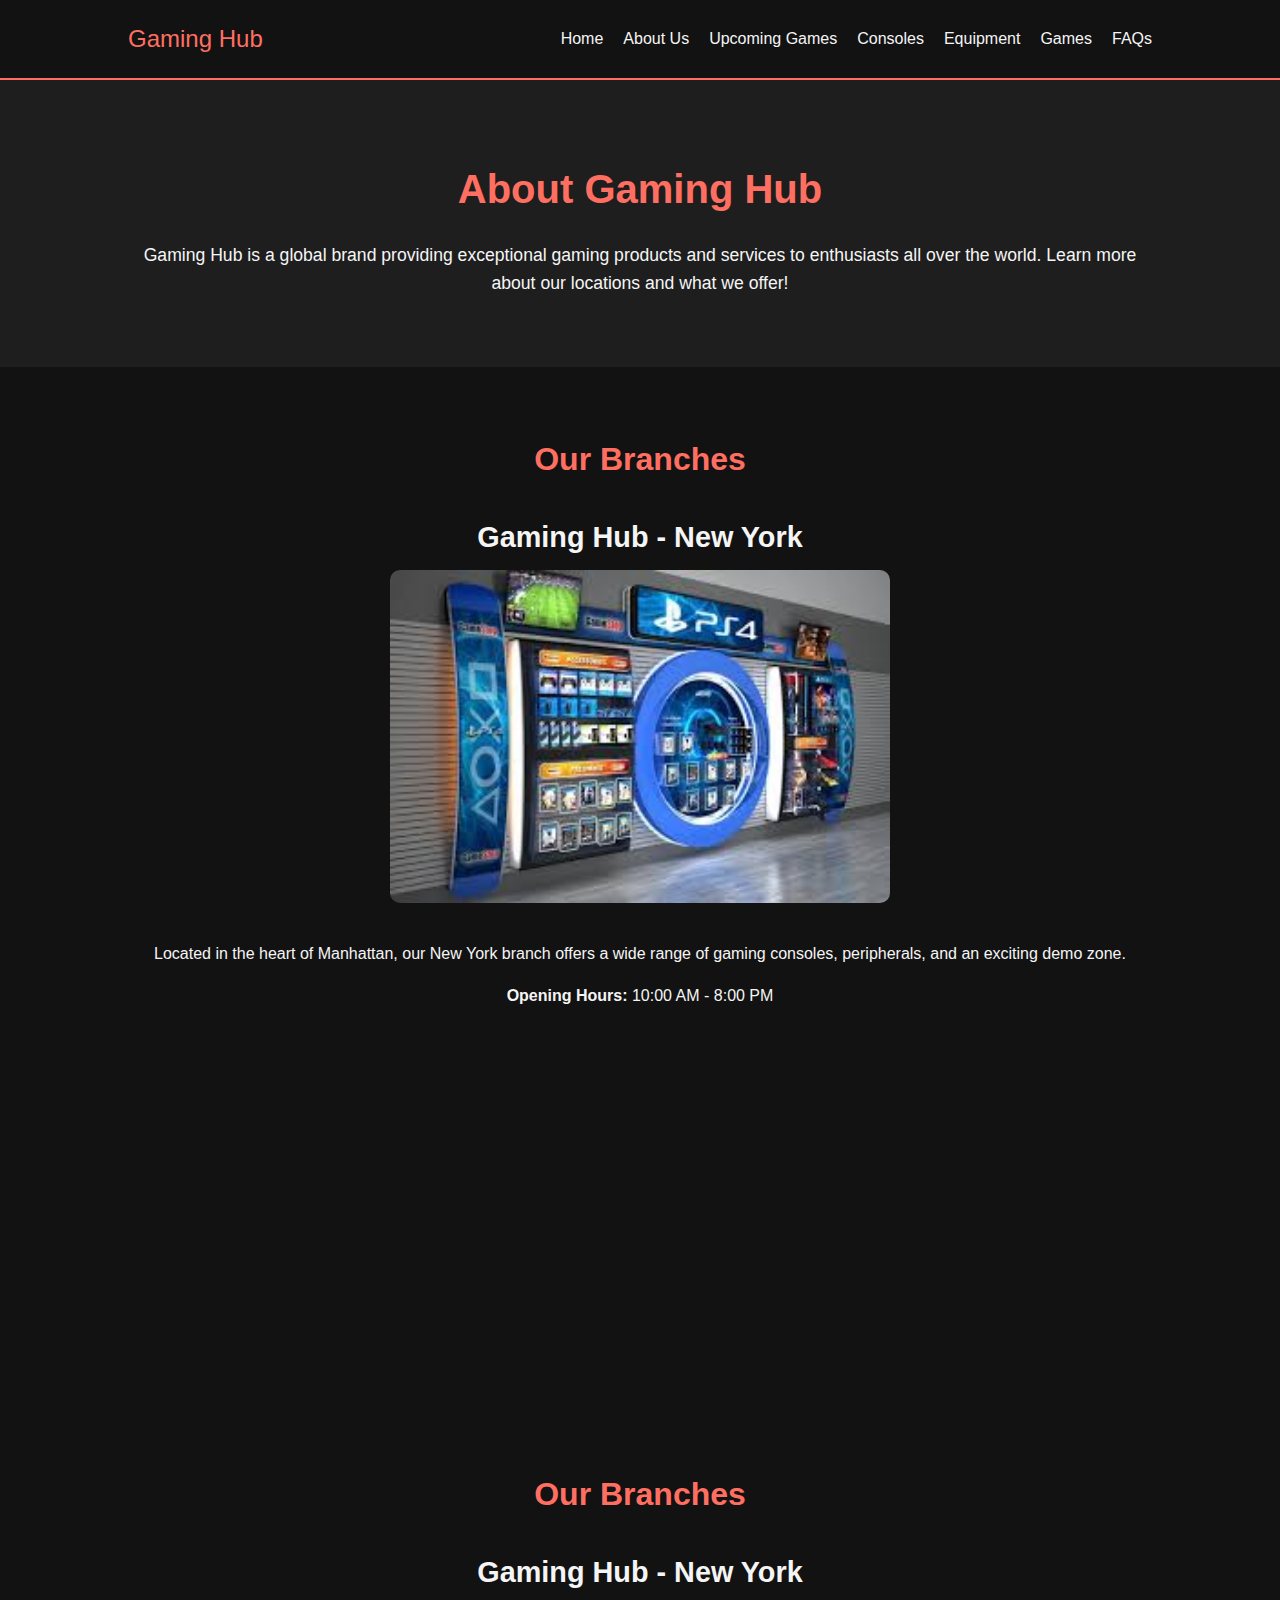
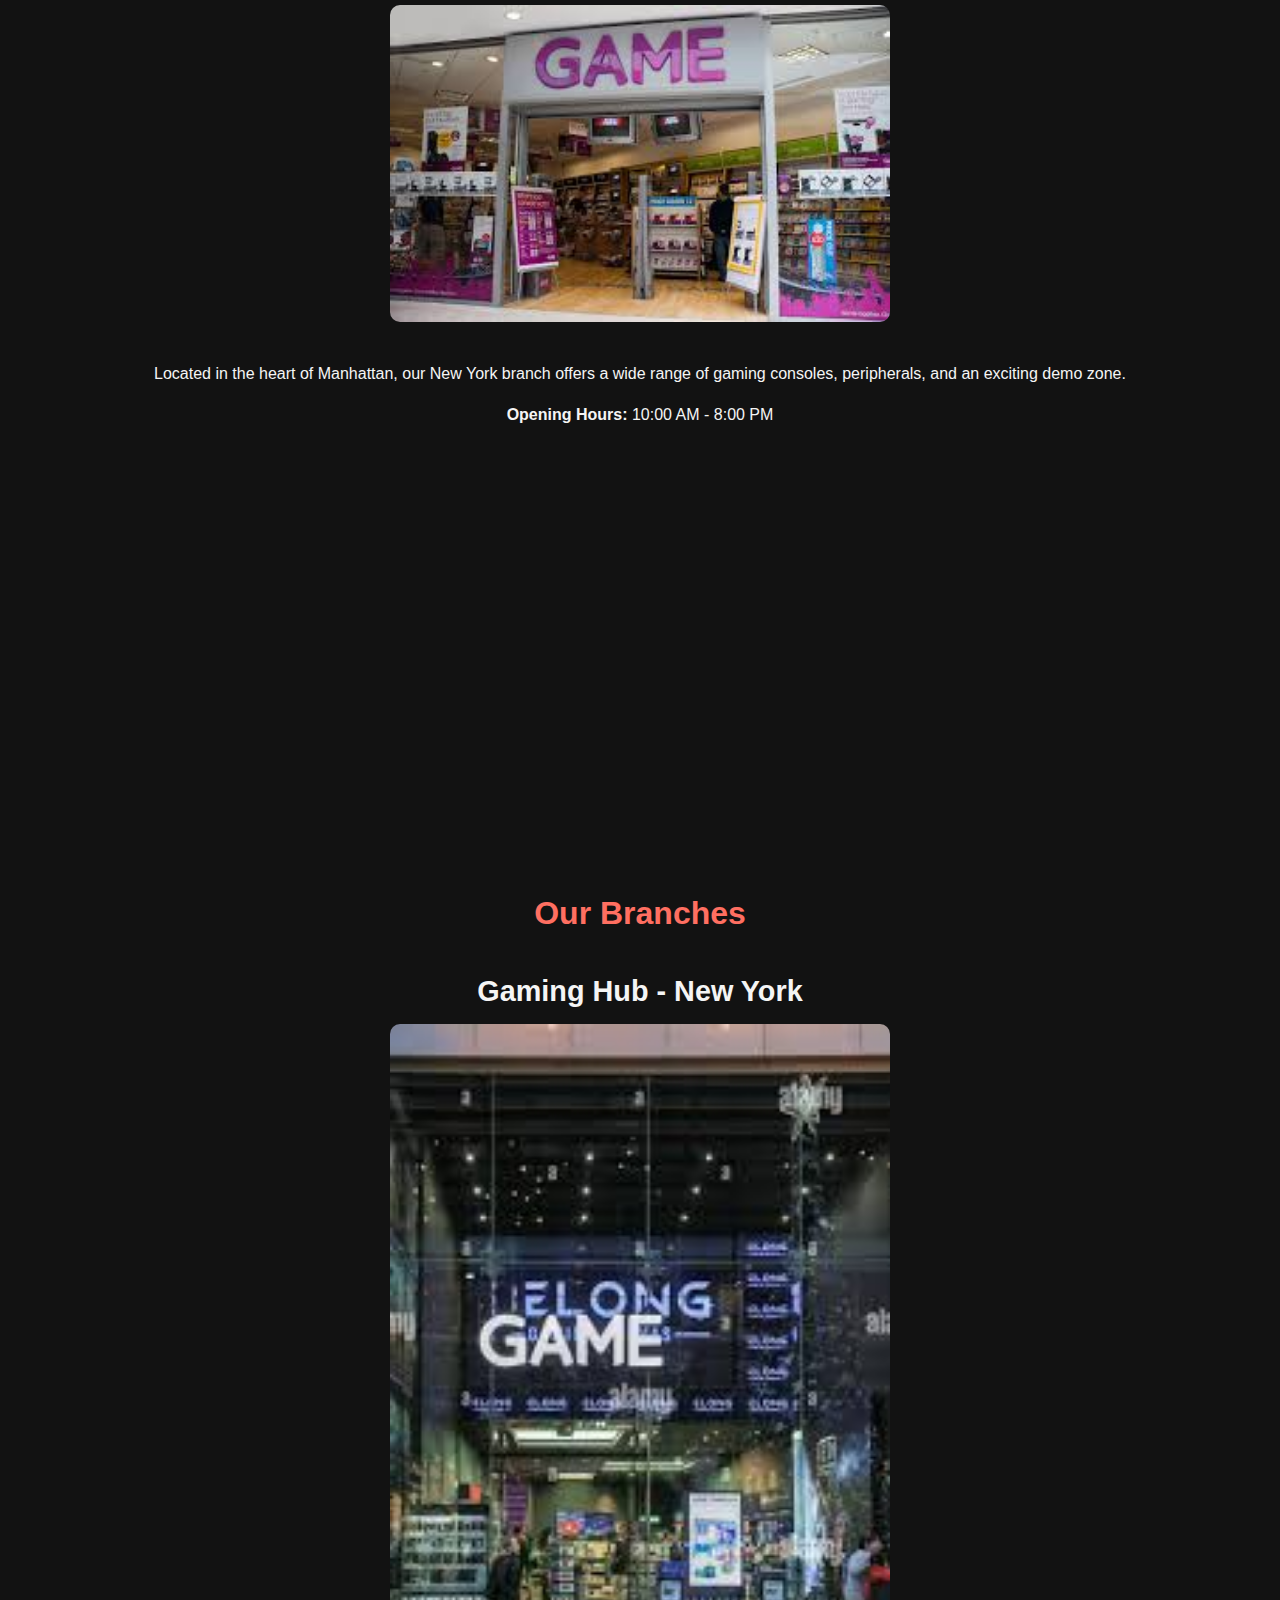
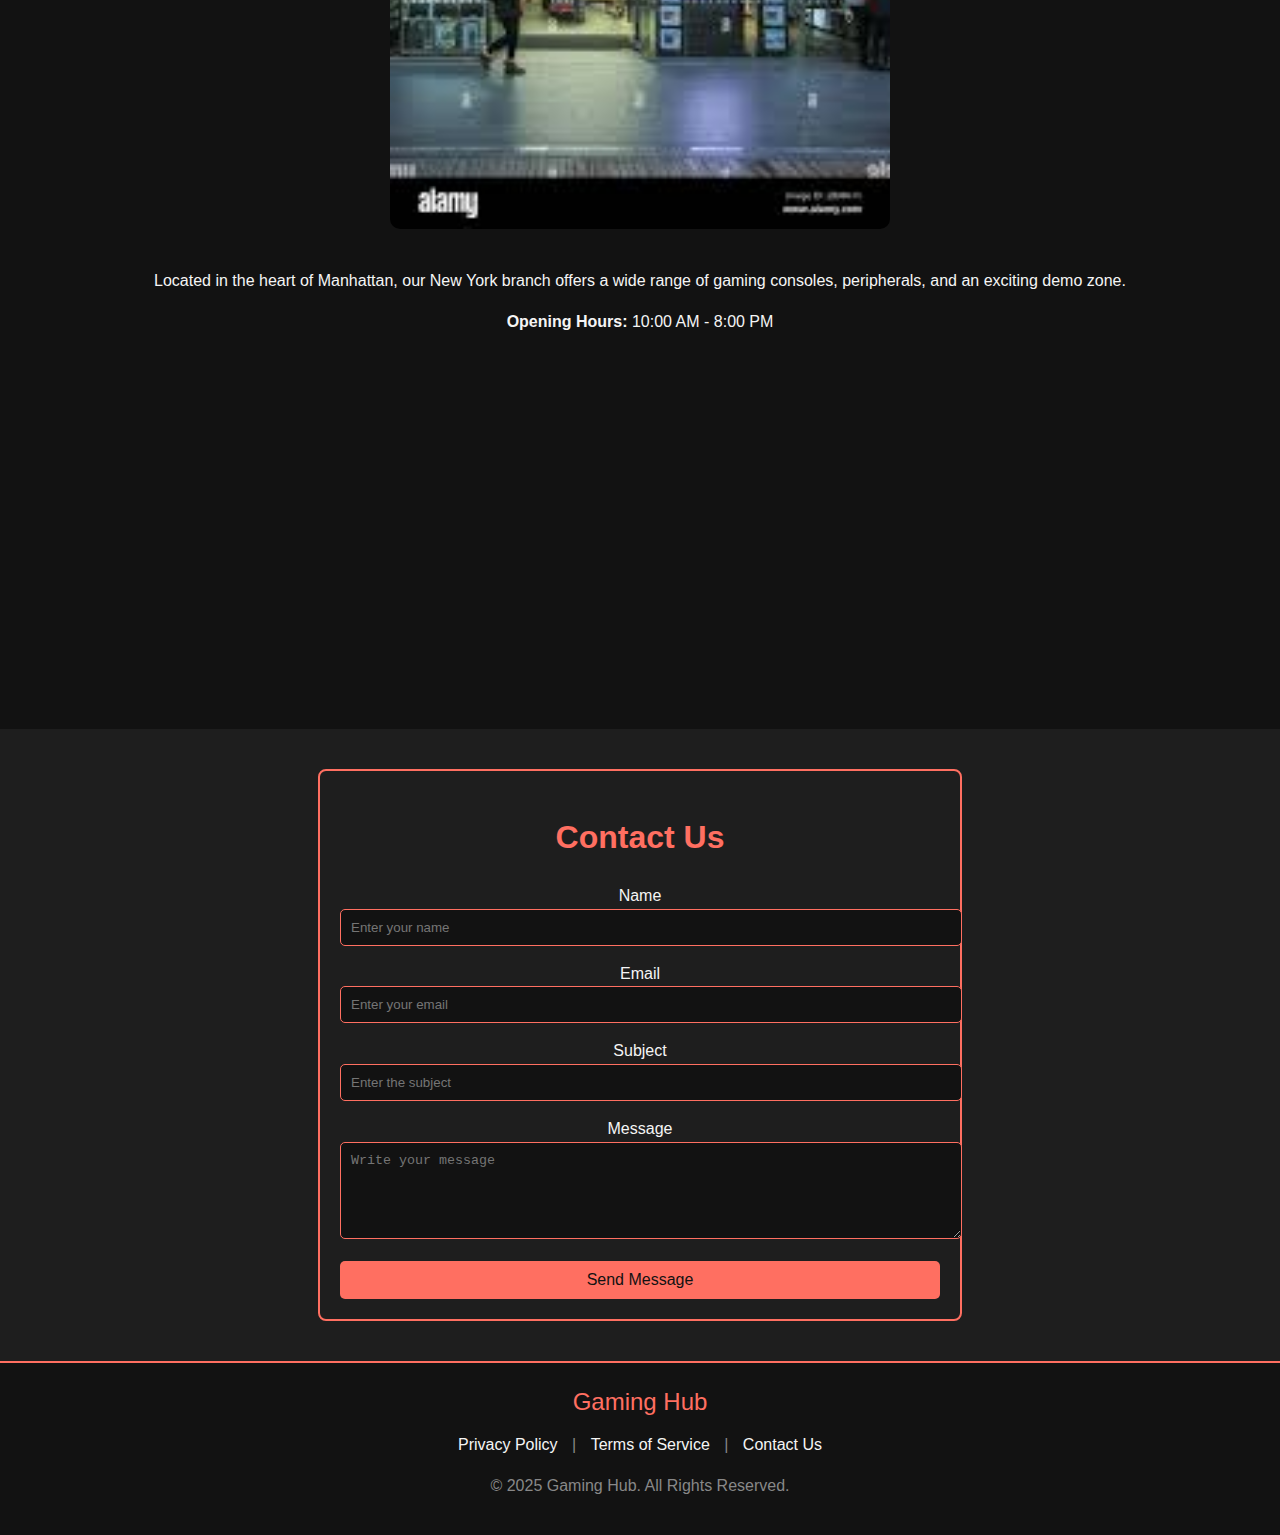
<file: about.html>
<!DOCTYPE html>
<html lang="en">
<head>
    <meta charset="UTF-8">
    <meta name="viewport" content="width=device-width, initial-scale=1.0">
    <title>Gaming Hub</title>
    <link href="https://fonts.googleapis.com/css2?family=Press+Start+2P&display=swap" rel="stylesheet">
    <link href="about.css" rel="stylesheet">
    </head>
    <body>
        <header>
            <div class="logo">Gaming Hub</div>
            <nav>
                <ul>
                    <li><a href="home.html">Home</a></li>
                    <li><a href="about.html">About Us</a></li>
                    <li><a href="upcoming-games.html">Upcoming Games</a></li>
                    <li><a href="consoles.html">Consoles</a></li>
                    <li><a href="gaming-peripherals.html">Equipment</a></li>
                    <li><a href="games.html">Games</a></li>
                    <li><a href="faqs.html">FAQs</a></li>
                </ul>
            </nav>
        </header>
    
        <main>
            <!-- About Section -->
            <section class="about-us">
                <h1>About Gaming Hub</h1>
                <p>Gaming Hub is a global brand providing exceptional gaming products and services to enthusiasts all over the world. Learn more about our locations and what we offer!</p>
            </section>
    
            <!-- Branches Section -->
            <section class="branches">
                <h2>Our Branches</h2>
                <article class="branch">
                    <h3>Gaming Hub - New York</h3>
                    <img src="images/shop-1.jpeg" alt="New York Branch">
                    <p>Located in the heart of Manhattan, our New York branch offers a wide range of gaming consoles, peripherals, and an exciting demo zone.</p>
                    <p><strong>Opening Hours:</strong> 10:00 AM - 8:00 PM</p>
                    <iframe src="https://www.google.com/maps/embed?..."></iframe>
                </article>
            </section>

            <section class="branches">
                <h2>Our Branches</h2>
                <article class="branch">
                    <h3>Gaming Hub - New York</h3>
                    <img src="images/shop-2.jpeg" alt="New York Branch">
                    <p>Located in the heart of Manhattan, our New York branch offers a wide range of gaming consoles, peripherals, and an exciting demo zone.</p>
                    <p><strong>Opening Hours:</strong> 10:00 AM - 8:00 PM</p>
                    <iframe src="https://www.google.com/maps/embed?..."></iframe>
                </article>
            </section>

            <section class="branches">
                <h2>Our Branches</h2>
                <article class="branch">
                    <h3>Gaming Hub - New York</h3>
                    <img src="images/shop-3.jpeg" alt="New York Branch">
                    <p>Located in the heart of Manhattan, our New York branch offers a wide range of gaming consoles, peripherals, and an exciting demo zone.</p>
                    <p><strong>Opening Hours:</strong> 10:00 AM - 8:00 PM</p>
                    <iframe src="https://www.google.com/maps/embed?..."></iframe>
                </article>
            </section>
    
            <!-- Contact Form Section -->
            <section class="contact-form-section">
                <div class="contact-form-container">
                    <h1>Contact Us</h1>
                    <form action="#" method="post" class="contact-form">
                        <div class="form-group">
                            <label for="name">Name</label>
                            <input type="text" id="name" name="name" placeholder="Enter your name" required>
                        </div>
                        <div class="form-group">
                            <label for="email">Email</label>
                            <input type="email" id="email" name="email" placeholder="Enter your email" required>
                        </div>
                        <div class="form-group">
                            <label for="subject">Subject</label>
                            <input type="text" id="subject" name="subject" placeholder="Enter the subject" required>
                        </div>
                        <div class="form-group">
                            <label for="message">Message</label>
                            <textarea id="message" name="message" rows="5" placeholder="Write your message" required></textarea>
                        </div>
                        <button type="submit" class="submit-button">Send Message</button>
                    </form>
                </div>
            </section>
        </main>
    
        <footer>
            <div class="footer-container">
                <div class="footer-logo">Gaming Hub</div>
                <div class="footer-links">
                    <a href="#">Privacy Policy</a> | <a href="#">Terms of Service</a> | <a href="#">Contact Us</a>
                </div>
                <p>&copy; 2025 Gaming Hub. All Rights Reserved.</p>
            </div>
        </footer>
    </body>
    </html>
</file>
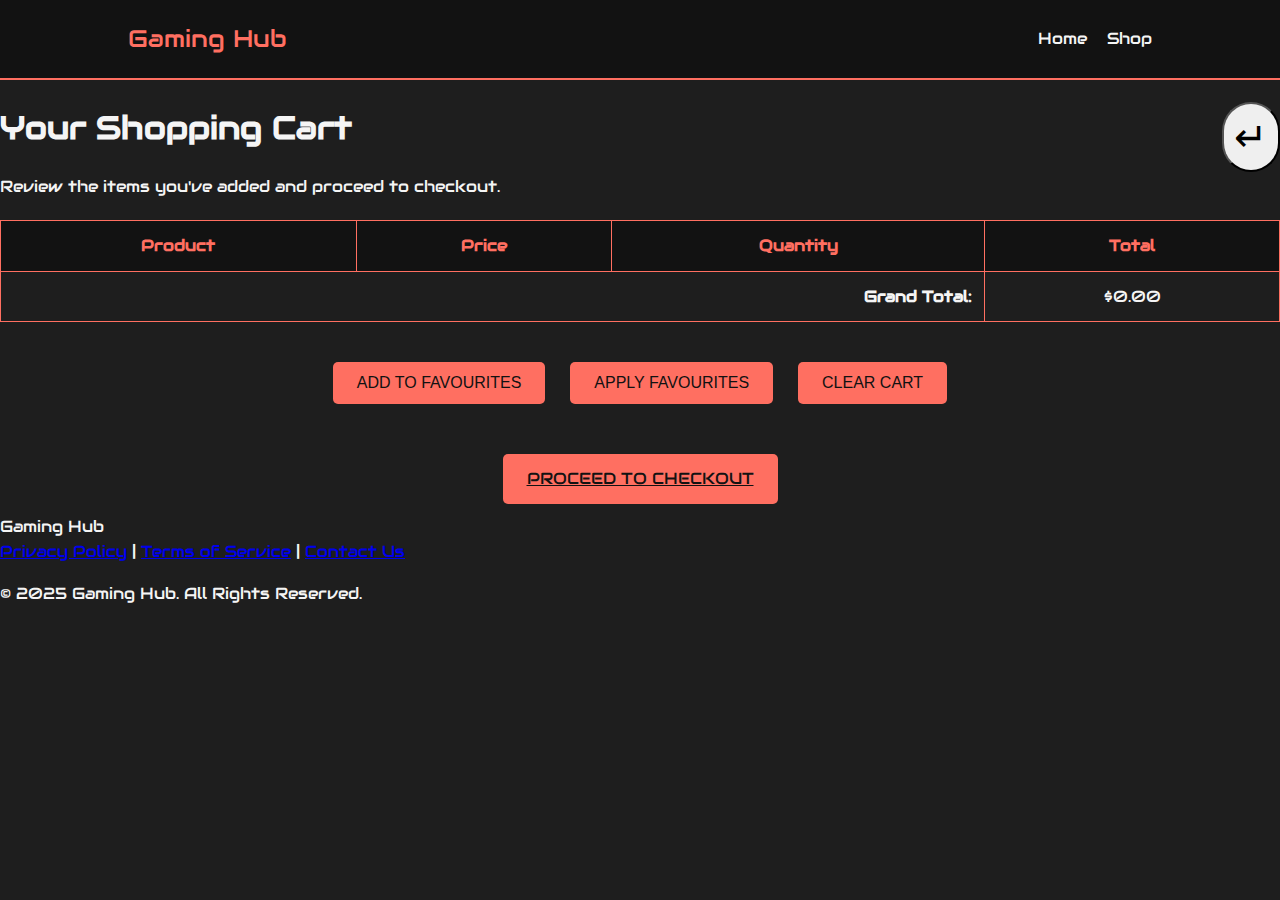
<file: cart.html>
<!DOCTYPE html>
<html lang="en">
<head>
  <meta charset="UTF-8">
  <meta name="viewport" content="width=device-width, initial-scale=1.0">
  <title>Cart | Gaming Hub</title>
  <link href="https://fonts.googleapis.com/css2?family=Audiowide&display=swap" rel="stylesheet">
  <link rel="stylesheet" href="cart.css">
  
</head>
<body>
  <header>
    <div class="logo">Gaming Hub</div>
    <nav>
      <ul class="nav-links">
        <li><a href="index.html">Home</a></li>
        <li><a href="shops.html">Shop</a></li>
       
      </ul>
    </nav>
  </header>

  <main>
    <button id="backbutton" class="backbutton">&#8629;</button>
    
    <div class="main-intro">
      <h1>Your Shopping Cart</h1>
      <p>Review the items you've added and proceed to checkout.</p>
    </div>

    <div class="cart-div">
      <table id="cart-table">
        <thead>
          <tr>
            <th>Product</th>
            <th>Price</th>
            <th>Quantity</th>
            <th>Total</th>
          </tr>
        </thead>
        <tbody>
          <!-- Cart items will be inserted here -->
        </tbody>
        <tfoot>
          <tr>
            <td colspan="3" style="text-align:right;"><strong>Grand Total:</strong></td>
            <td id="grand-total">$0.00</td>
          </tr>
        </tfoot>
      </table>

      <div style="text-align:center; margin-top:30px;">
        <button id="save-fav" class="checkout-btn">Add to Favourites</button>
        <button id="load-fav" class="checkout-btn">Apply Favourites</button>
        <button id="clear-cart" class="checkout-btn">Clear Cart</button>
      </div>

      <div style="text-align:center; margin-top:30px;">
        <a href="checkout.html" class="checkout-btn">Proceed to Checkout</a>
      </div>
    </div>
  </main>

  <footer>
    <div class="footer-logo">Gaming Hub</div>
    <div class="footer-links">
      <a href="#">Privacy Policy</a> | <a href="#">Terms of Service</a> | <a href="#">Contact Us</a>
    </div>
    <p>&copy; 2025 Gaming Hub. All Rights Reserved.</p>
  </footer>

  <script src="cart.js">
   
  </script>
</body>
</html>
</file>
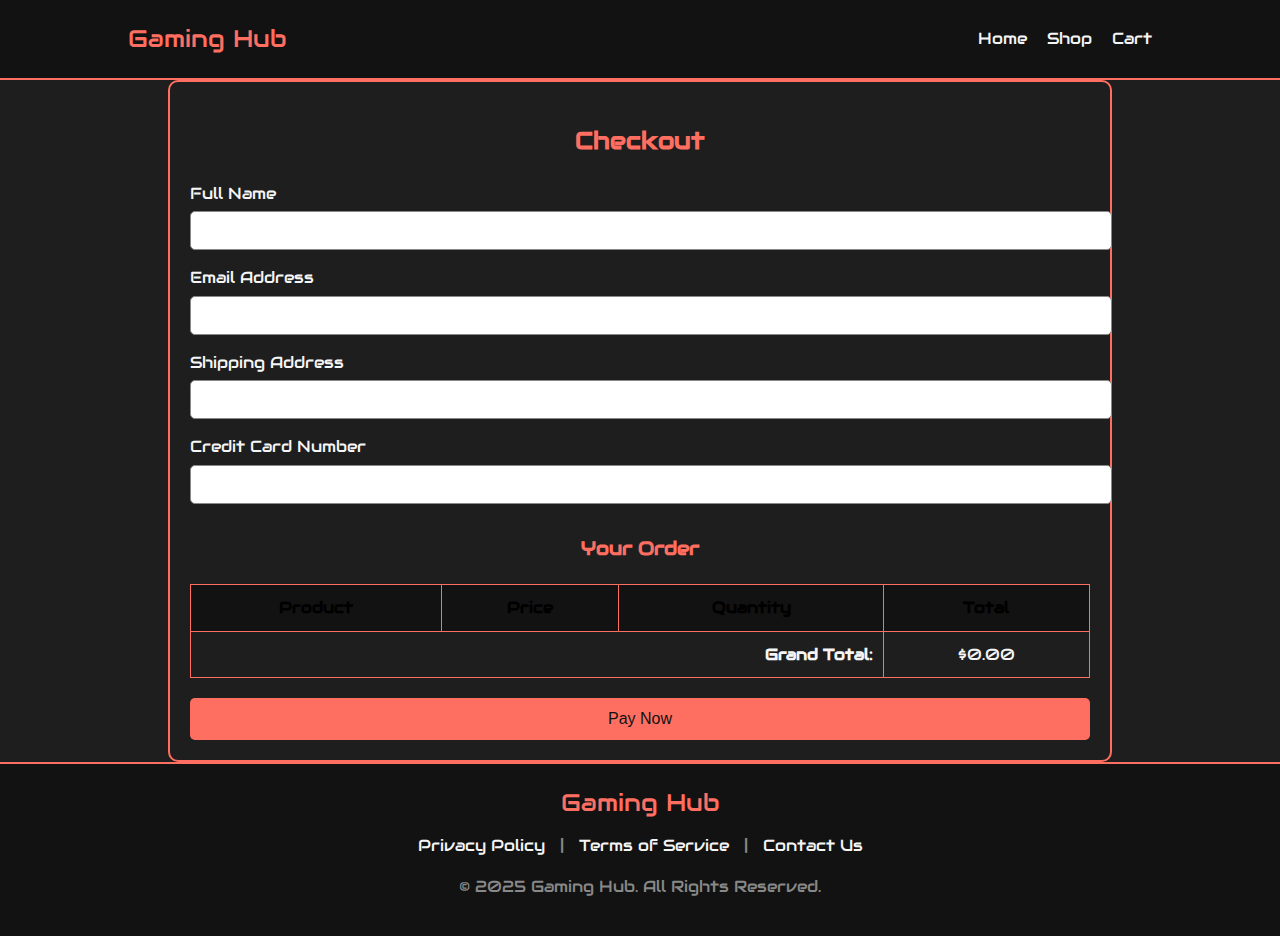
<file: checkout.html>
<!DOCTYPE html>
<html lang="en">
<head>
  <meta charset="UTF-8">
  <meta name="viewport" content="width=device-width, initial-scale=1.0">
  <title>Checkout | Gaming Hub</title>
  <link href="https://fonts.googleapis.com/css2?family=Audiowide&display=swap" rel="stylesheet">
  <link rel="stylesheet" href="checkout.css">
 
</head>
<body>
  <header>
    <div class="logo">Gaming Hub</div>
    <nav>
      <ul class="nav-links">
        <li><a href="index.html">Home</a></li>
        <li><a href="shops.html">Shop</a></li>
        <li><a href="cart.html">Cart</a></li>
      </ul>
    </nav>
  </header>


  <main>
    <div class="checkout-container">
      <h2>Checkout</h2>
      <form id="checkout-form">
        <label for="name">Full Name</label>
        <input type="text" id="name" required>

        <label for="email">Email Address</label>
        <input type="email" id="email" required>

        <label for="address">Shipping Address</label>
        <input type="text" id="address" required>

        <label for="card">Credit Card Number</label>
        <input type="text" id="card" required maxlength="16">

        <h3 style="text-align:center; color:#ff6f61; margin-top:30px;">Your Order</h3>
        <table id="order-table">
          <thead>
            <tr>
              <th>Product</th>
              <th>Price</th>
              <th>Quantity</th>
              <th>Total</th>
            </tr>
          </thead>
          <tbody></tbody>
          <tfoot>
            <tr>
              <td colspan="3" style="text-align:right;"><strong>Grand Total:</strong></td>
              <td id="order-total">$0.00</td>
            </tr>
          </tfoot>
        </table>

        <button type="submit">Pay Now</button>
      </form>
    </div>
  </main>

  <footer>
    <div class="footer-logo">Gaming Hub</div>
    <div class="footer-links">
      <a href="#">Privacy Policy</a> | <a href="#">Terms of Service</a> | <a href="#">Contact Us</a>
    </div>
    <p>&copy; 2025 Gaming Hub. All Rights Reserved.</p>
  </footer>

  <script>
    function populateOrderTable() {
      const cart = JSON.parse(localStorage.getItem("cart")) || [];
      const tbody = document.querySelector("#order-table tbody");
      const totalElement = document.getElementById("order-total");
      let grandTotal = 0;

      tbody.innerHTML = "";
      cart.forEach(item => {
        const row = document.createElement("tr");
        const itemTotal = item.price * item.quantity;
        grandTotal += itemTotal;
        row.innerHTML = `
          <td>${item.name}</td>
          <td>$${item.price.toFixed(2)}</td>
          <td>${item.quantity}</td>
          <td>$${itemTotal.toFixed(2)}</td>
        `;
        tbody.appendChild(row);
      });

      totalElement.textContent = `$${grandTotal.toFixed(2)}`;
    }

    document.addEventListener("DOMContentLoaded", populateOrderTable);

    document.getElementById("checkout-form").addEventListener("submit", function(e) {
      e.preventDefault();

      const deliveryDate = new Date();
      deliveryDate.setDate(deliveryDate.getDate() + 5);
      const formattedDate = deliveryDate.toDateString();

      localStorage.removeItem("cart");
      localStorage.setItem("deliveryDate", formattedDate);

      window.location.href = "thankyou.html";
    });
  </script>
</body>
</html>
</file>
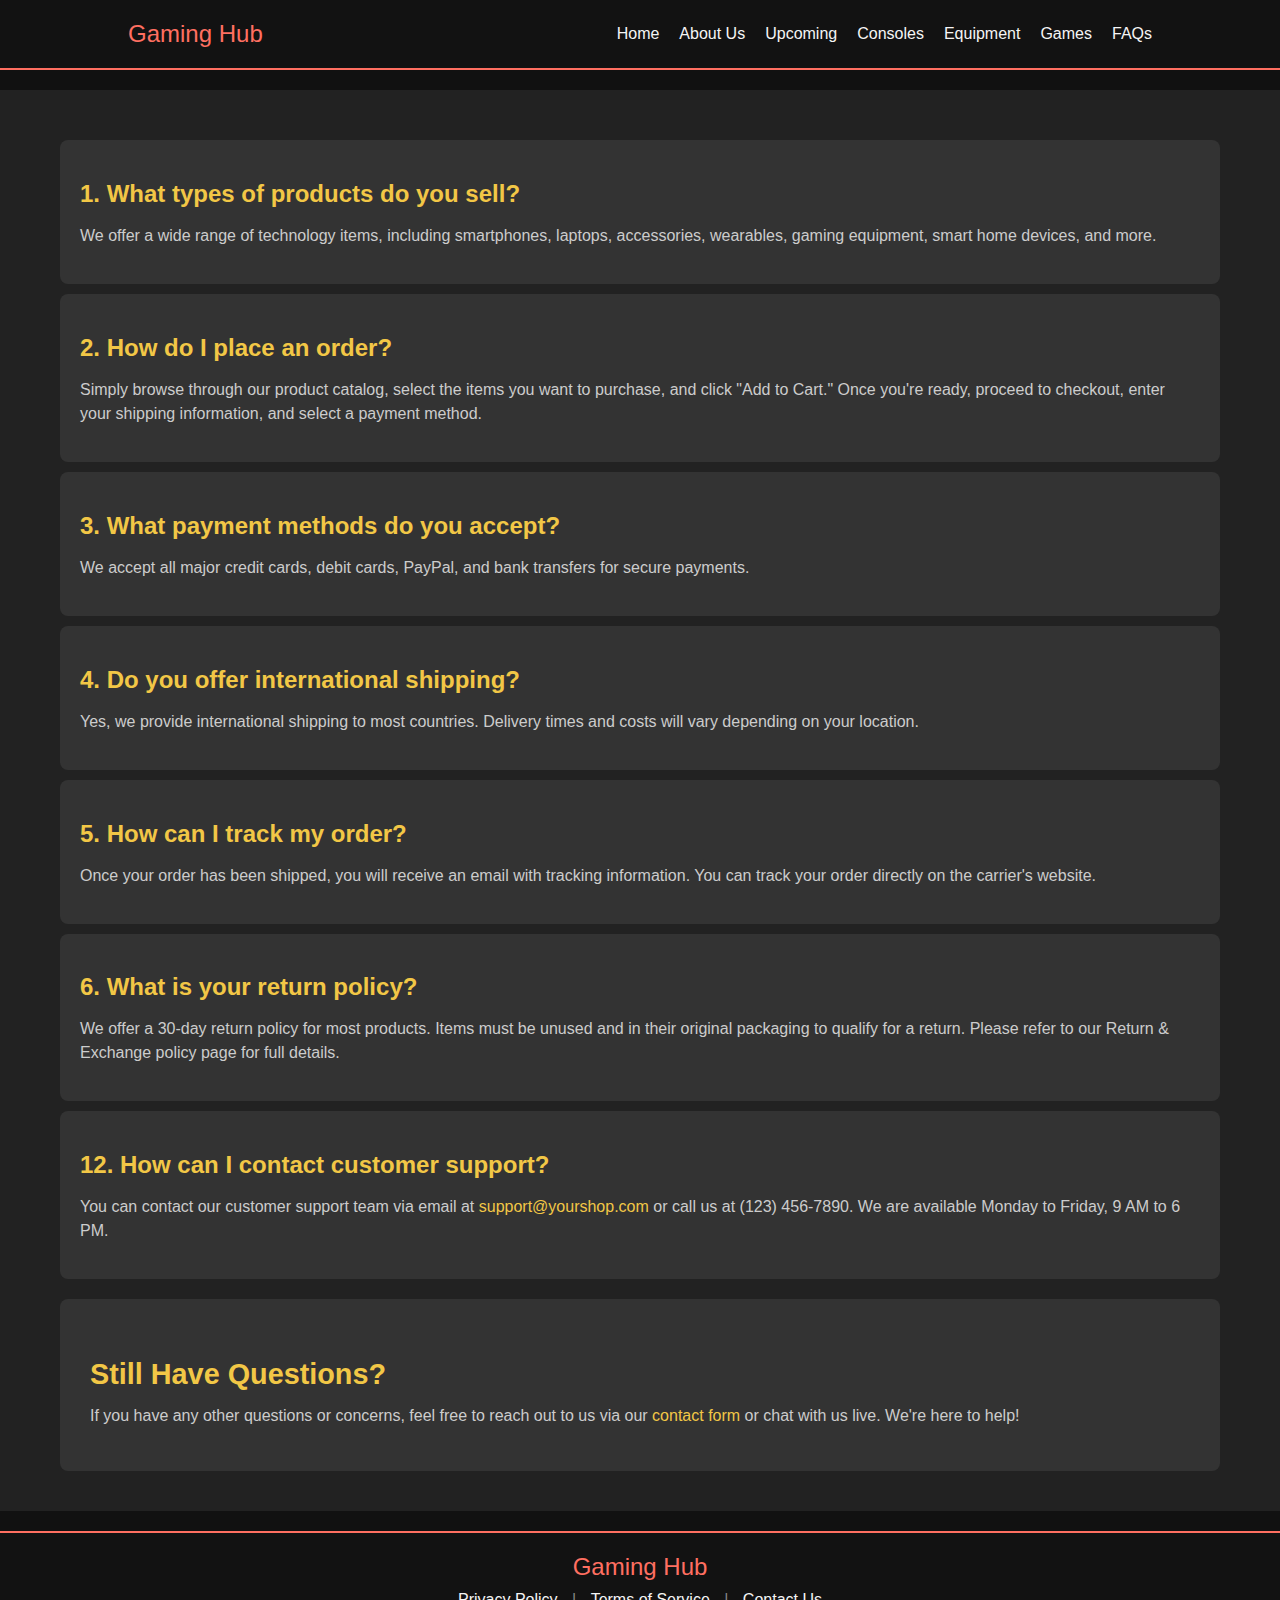
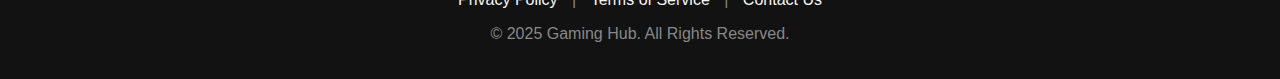
<file: faqs.html>
<!DOCTYPE html>
<html lang="en">
<head>
    <meta charset="UTF-8">
    <meta name="viewport" content="width=device-width, initial-scale=1.0">
    <title>Gaming Hub</title>
    <link href="https://fonts.googleapis.com/css2?family=Press+Start+2P&display=swap" rel="stylesheet">
    <link href="faqs.css" rel="stylesheet">
</head>
<body>
    <header>
        <div class="logo">Gaming Hub</div>
        <nav>
            <ul class="nav-links">
                <li><a href="index.html">Home</a></li>
                <li><a href="about.html">About Us</a></li> 
                <li><a href="upcoming-games.html">Upcoming</a></li>
                <li><a href="consoles.html">Consoles</a></li>
                <li><a href="gaming-peripherals.html">Equipment</a></li>
                <li><a href="games.html">Games</a></li>
                <li><a href="faqs.html">FAQs</a></li>
            </ul>
        </nav>
    </header>
    <section class="faq-section">
        <div class="faq-container">
          <div class="faq-item">
            <h2 class="question">1. What types of products do you sell?</h2>
            <p class="answer">We offer a wide range of technology items, including smartphones, laptops, accessories, wearables, gaming equipment, smart home devices, and more.</p>
          </div>
    
          <div class="faq-item">
            <h2 class="question">2. How do I place an order?</h2>
            <p class="answer">Simply browse through our product catalog, select the items you want to purchase, and click "Add to Cart." Once you're ready, proceed to checkout, enter your shipping information, and select a payment method.</p>
          </div>
    
          <div class="faq-item">
            <h2 class="question">3. What payment methods do you accept?</h2>
            <p class="answer">We accept all major credit cards, debit cards, PayPal, and bank transfers for secure payments.</p>
          </div>
    
          <div class="faq-item">
            <h2 class="question">4. Do you offer international shipping?</h2>
            <p class="answer">Yes, we provide international shipping to most countries. Delivery times and costs will vary depending on your location.</p>
          </div>
    
          <div class="faq-item">
            <h2 class="question">5. How can I track my order?</h2>
            <p class="answer">Once your order has been shipped, you will receive an email with tracking information. You can track your order directly on the carrier's website.</p>
          </div>
    
          <div class="faq-item">
            <h2 class="question">6. What is your return policy?</h2>
            <p class="answer">We offer a 30-day return policy for most products. Items must be unused and in their original packaging to qualify for a return. Please refer to our Return & Exchange policy page for full details.</p>
          </div>
    
          
          <div class="faq-item">
            <h2 class="question">12. How can I contact customer support?</h2>
            <p class="answer">You can contact our customer support team via email at <a href="mailto:support@yourshop.com">support@yourshop.com</a> or call us at (123) 456-7890. We are available Monday to Friday, 9 AM to 6 PM.</p>
          </div>
    
          <div class="contact-section">
            <h3>Still Have Questions?</h3>
            <p>If you have any other questions or concerns, feel free to reach out to us via our <a href="About.html">contact form</a> or chat with us live. We're here to help!</p>
          </div>
        </div>
      </section>
    
    <footer>
        <div class="footer-container">
            <div class="footer-logo">Gaming Hub</div>
            <div class="footer-links">
                <a href="#">Privacy Policy</a> | <a href="#">Terms of Service</a> | <a href="#">Contact Us</a>
            </div>
            <div class="footer-socials">
                <a href="#" aria-label="Facebook"></a>
                <a href="#" aria-label="Twitter"></a>
                <a href="#" aria-label="Instagram"></a>
                <a href="#" aria-label="YouTube"></a>
            </div>
            <p>&copy; 2025 Gaming Hub. All Rights Reserved.</p>
        </div>
    </footer>
</file>
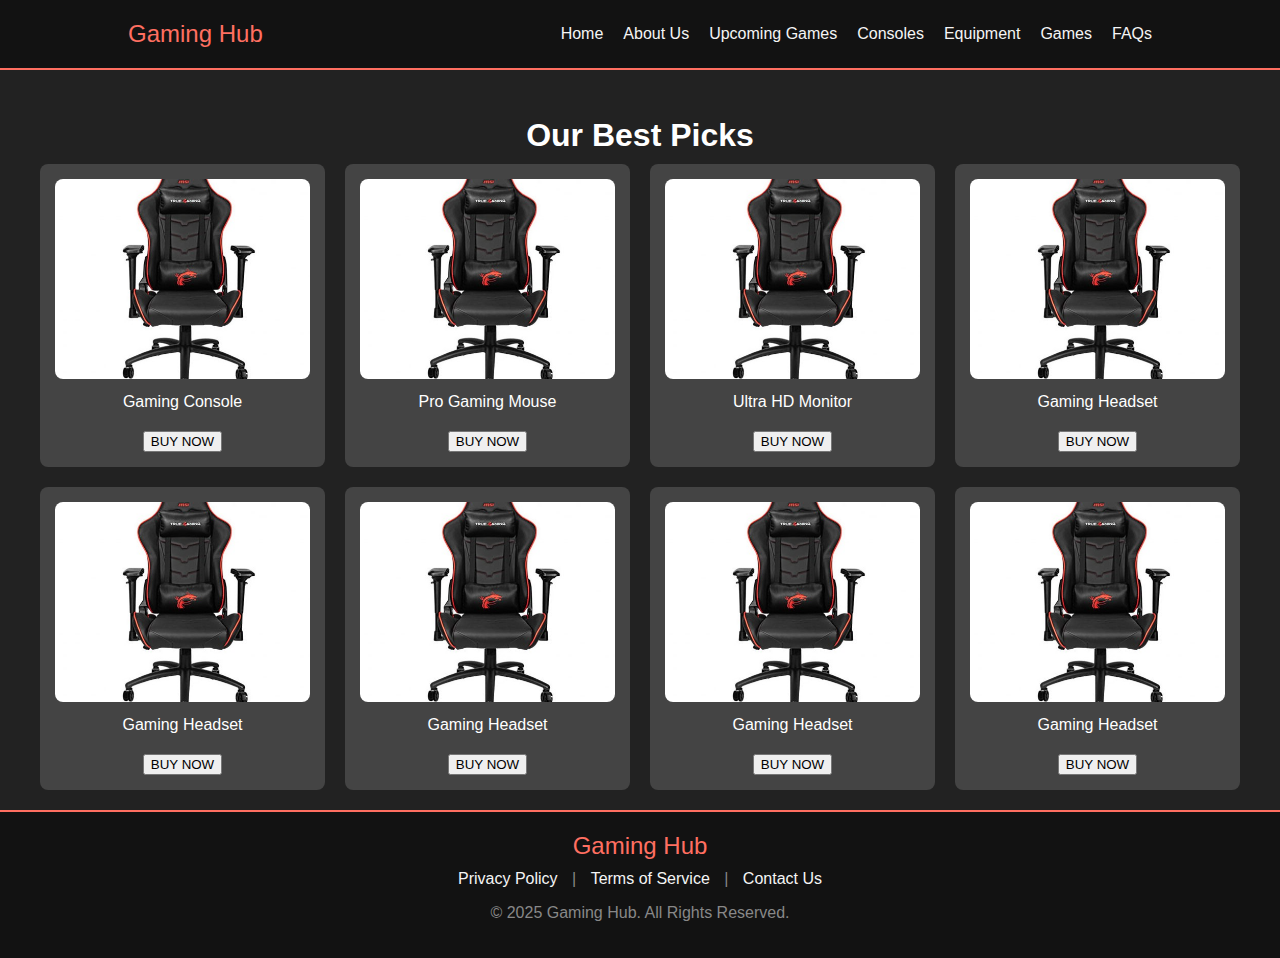
<file: games.html>
<!DOCTYPE html>
<html lang="en">
<head>
    <meta charset="UTF-8">
    <meta name="viewport" content="width=device-width, initial-scale=1.0">
    <title>Gaming Hub</title>
    <link href="https://fonts.googleapis.com/css2?family=Press+Start+2P&display=swap" rel="stylesheet">
    <link href="consoles.css" rel="stylesheet">
</head>
<body>
    <header>
        <div class="logo">Gaming Hub</div>
        <nav>
            <ul>
                <li><a href="home.html">Home</a></li>
                <li><a href="about.html">About Us</a></li>
                <li><a href="upcoming-games.html">Upcoming Games</a></li>
                <li><a href="consoles.html">Consoles</a></li>
                <li><a href="gaming-peripherals.html">Equipment</a></li>
                <li><a href="games.html">Games</a></li>
                <li><a href="faqs.html">FAQs</a></li>
            </ul>
        </nav>
    </header>
<!-- Image Grid Section -->
<section class="image-grid">
    <h2>Our Best Picks</h2>
    <div class="grid-container">
        <div class="grid-item">
            <img src="images/consoles-1.jpg" alt="Image 1">
            <p>Gaming Console</p>
            <button type="button">BUY NOW</button>
        </div>
        <div class="grid-item">
            <img src="images/consoles-1.jpg" alt="Image 2">
            <p>Pro Gaming Mouse</p>
            <button type="button">BUY NOW</button>
        </div>
        <div class="grid-item">
            <img src="images/consoles-1.jpg" alt="Image 3">
            <p>Ultra HD Monitor</p>
            <button type="button">BUY NOW</button>
        </div>
        <div class="grid-item">
            <img src="images/consoles-1.jpg" alt="Image 4">
            <p>Gaming Headset</p>
            <button type="button">BUY NOW</button>
        </div>
        <div class="grid-item">
            <img src="images/consoles-1.jpg" alt="Image 5">
            <p>Gaming Headset</p>
            <button type="button">BUY NOW</button>
        </div>
        <div class="grid-item">
            <img src="images/consoles-1.jpg" alt="Image 6">
            <p>Gaming Headset</p>
            <button type="button">BUY NOW</button>
        </div>
        <div class="grid-item">
            <img src="images/consoles-1.jpg" alt="Image 7">
            <p>Gaming Headset</p>
            <button type="button">BUY NOW</button>
        </div>
        <div class="grid-item">
            <img src="images/consoles-1.jpg" alt="Image 8">
            <p>Gaming Headset</p>
            <button type="button">BUY NOW</button>
        </div>      
    </div>
</section>
    <footer>
        <div class="footer-container">
            <div class="footer-logo">Gaming Hub</div>
            <div class="footer-links">
                <a href="#">Privacy Policy</a> | <a href="#">Terms of Service</a> | <a href="#">Contact Us</a>
            </div>
            <div class="footer-socials">
                <a href="#" aria-label="Facebook"></a>
                <a href="#" aria-label="Twitter"></a>
                <a href="#" aria-label="Instagram"></a>
                <a href="#" aria-label="YouTube"></a>
            </div>
            <p>&copy; 2025 Gaming Hub. All Rights Reserved.</p>
        </div>
    </footer>
</file>
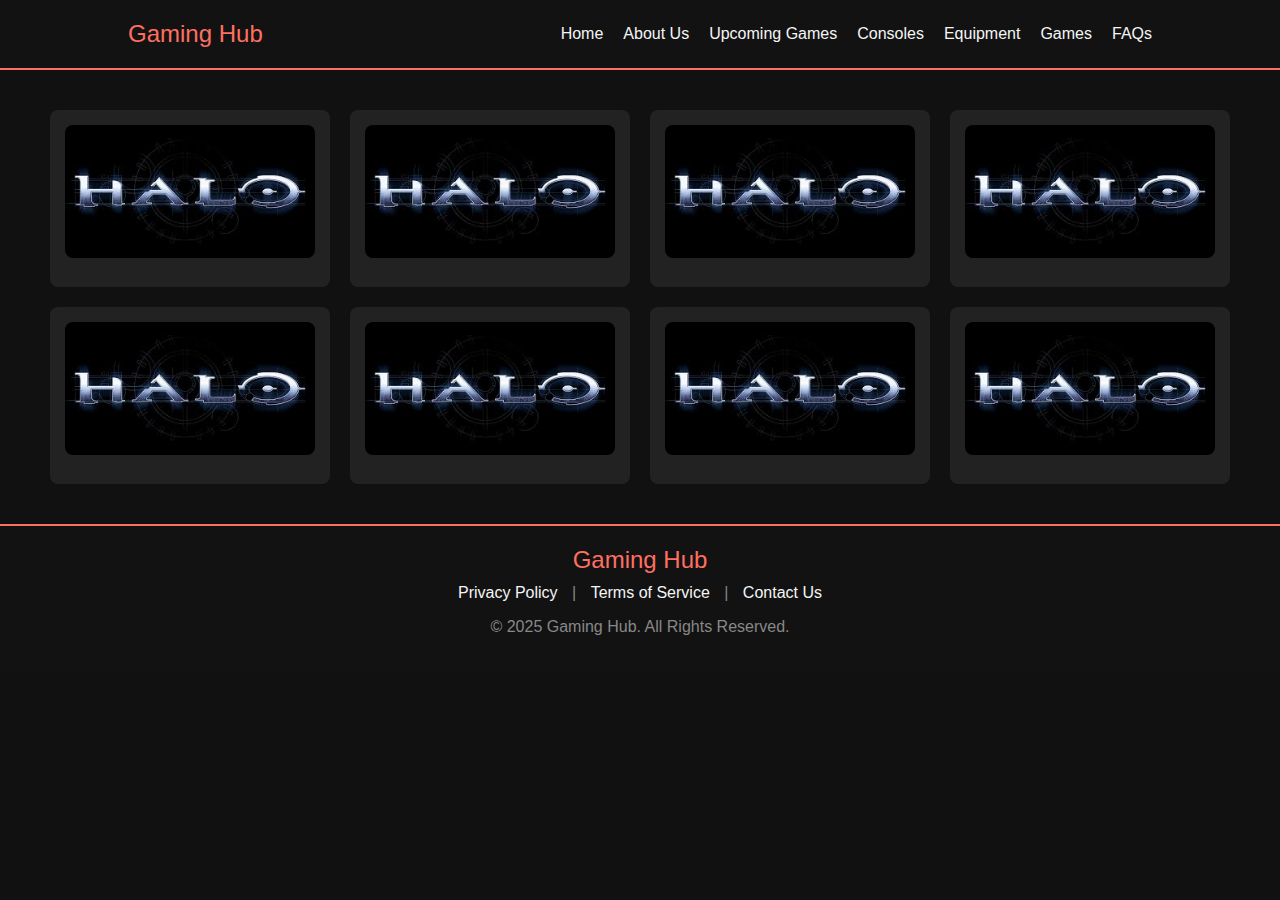
<file: gaming-peripherals.html>
<!DOCTYPE html>
<html lang="en">
<head>
    <meta charset="UTF-8">
    <meta name="viewport" content="width=device-width, initial-scale=1.0">
    <title>Gaming Hub</title>
    <link href="https://fonts.googleapis.com/css2?family=Press+Start+2P&display=swap" rel="stylesheet">
    <link href="Equipment.css" rel="stylesheet">
</head>
<body>
    <header>
        <div class="logo">Gaming Hub</div>
        <nav>
            <ul>
                <li><a href="home.html">Home</a></li>
                <li><a href="about.html">About Us</a></li>
                <li><a href="upcoming-games.html">Upcoming Games</a></li>
                <li><a href="consoles.html">Consoles</a></li>
                <li><a href="gaming-peripherals.html">Equipment</a></li>
                <li><a href="games.html">Games</a></li>
                <li><a href="faqs.html">FAQs</a></li>
            </ul>
        </nav>
    </header>

    <!-- Game Grid Section -->
    <div class="game-grid">
        <!-- Game 1 -->
        <div class="game-item">
            <img src="images/game-2.jpeg" alt="Game 1">
          
        </div>

        <!-- Game 2 -->
        <div class="game-item">
            <img src="images/game-2.jpeg" alt="Game 1">
         
        </div>

        <!-- Game 3 -->
        <div class="game-item">
            <img src="images/game-2.jpeg" alt="Game 1">
        
        </div>

        <!-- Game 4 -->
        <div class="game-item">
            <img src="images/game-2.jpeg" alt="Game 1">
       
        </div>

        <!-- Game 5 -->
        <div class="game-item">
            <img src="images/game-2.jpeg" alt="Game 1">
        </div>

        <!-- Game 6 -->
        <div class="game-item">
            <img src="images/game-2.jpeg" alt="Game 1">
         
        </div>

        <!-- Game 7 -->
        <div class="game-item">
            <img src="images/game-2.jpeg" alt="Game 1">
          
        </div>

        <!-- Game 8 -->
        <div class="game-item">
            <img src="images/game-2.jpeg" alt="Game 1">
        
        </div>
    </div>

    
    <footer>
        <div class="footer-container">
            <div class="footer-logo">Gaming Hub</div>
            <div class="footer-links">
                <a href="#">Privacy Policy</a> | <a href="#">Terms of Service</a> | <a href="#">Contact Us</a>
            </div>
            <div class="footer-socials">
                <a href="#" aria-label="Facebook"></a>
                <a href="#" aria-label="Twitter"></a>
                <a href="#" aria-label="Instagram"></a>
                <a href="#" aria-label="YouTube"></a>
            </div>
            <p>&copy; 2025 Gaming Hub. All Rights Reserved.</p>
        </div>
    </footer>
</body>
</html>
</file>
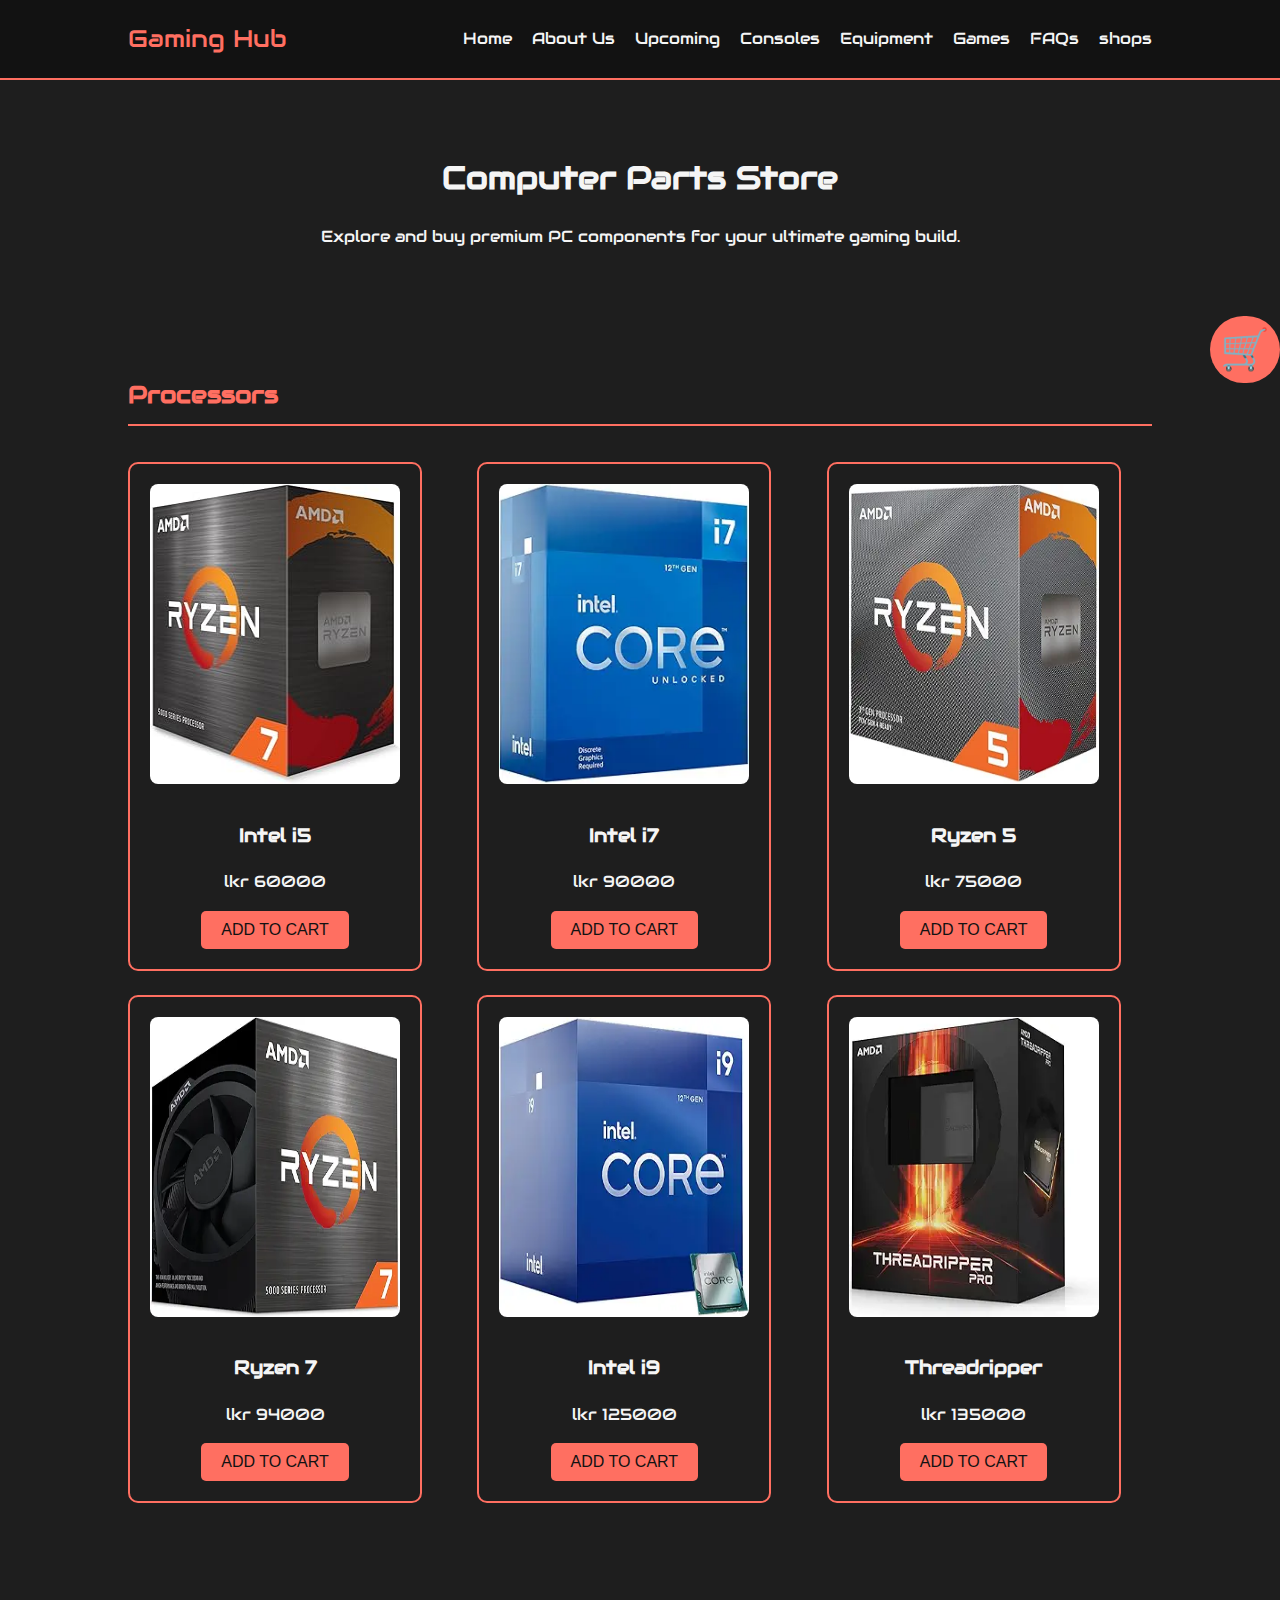
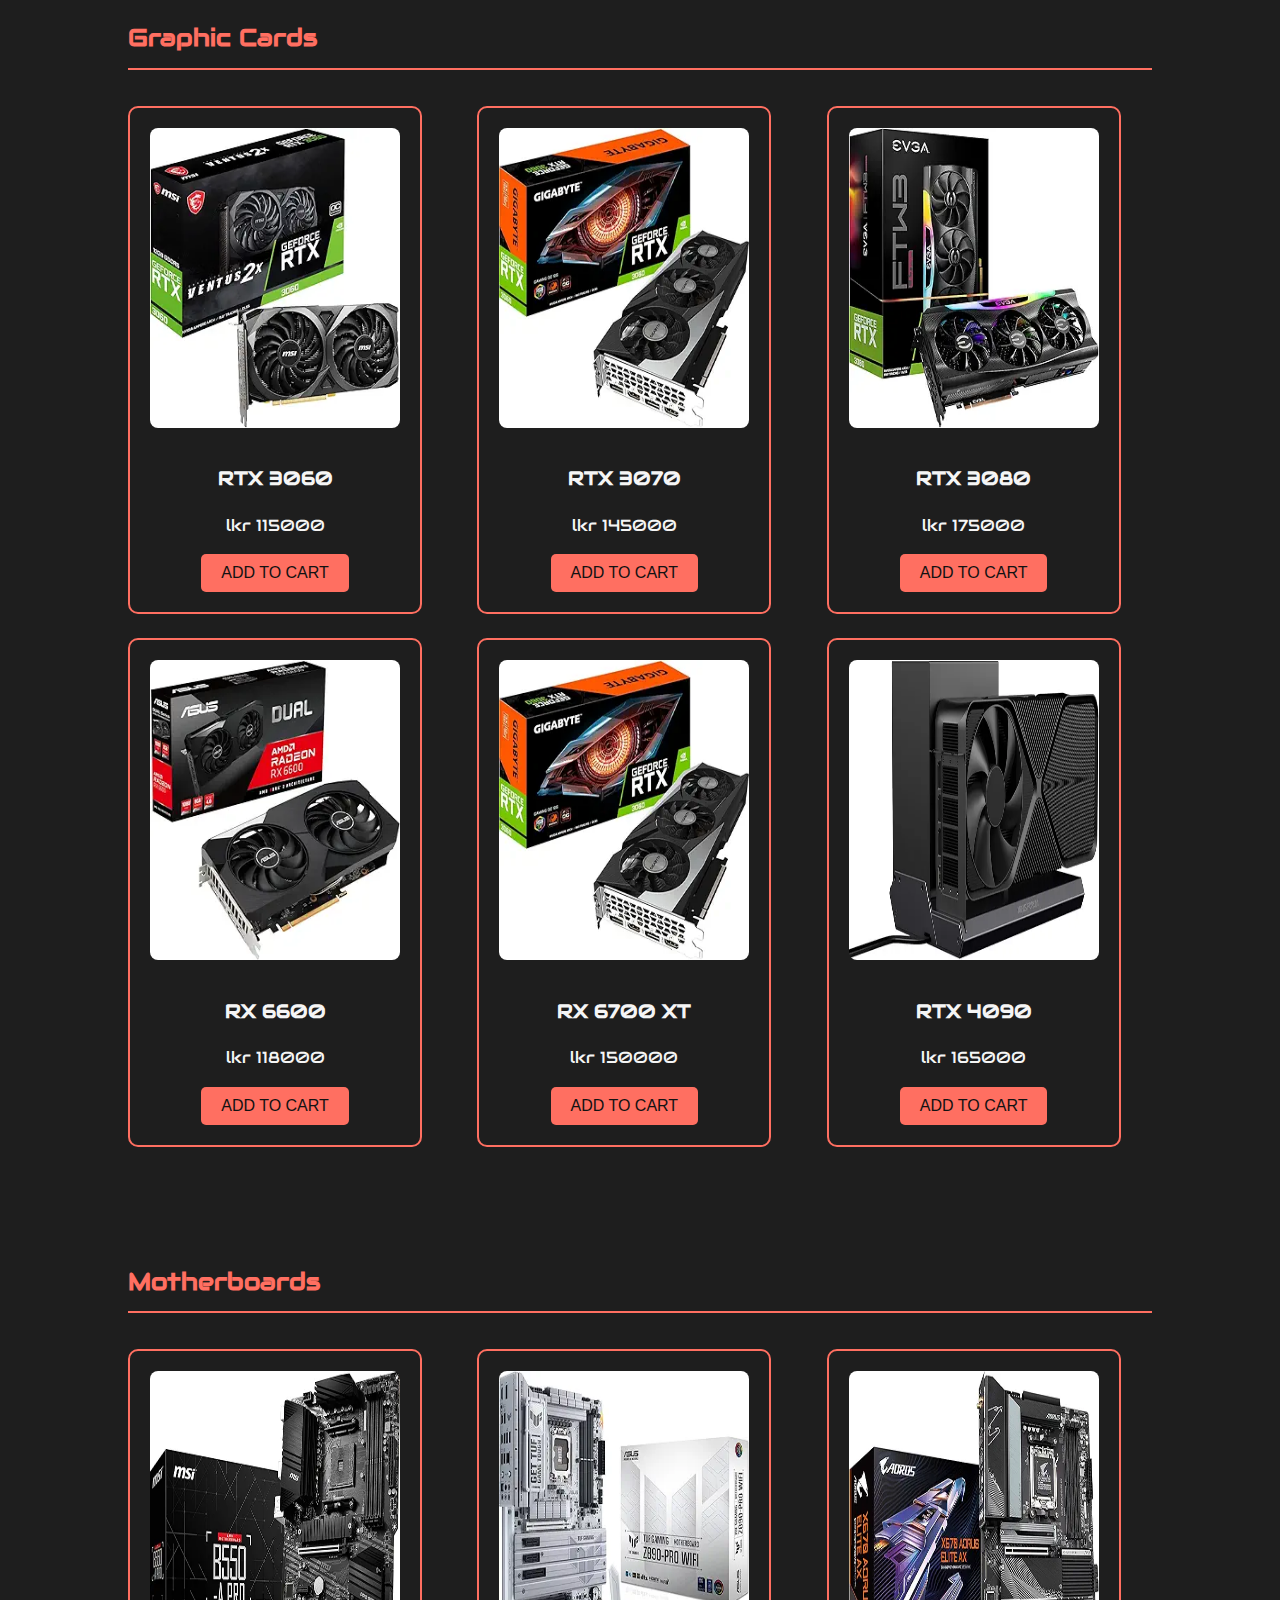
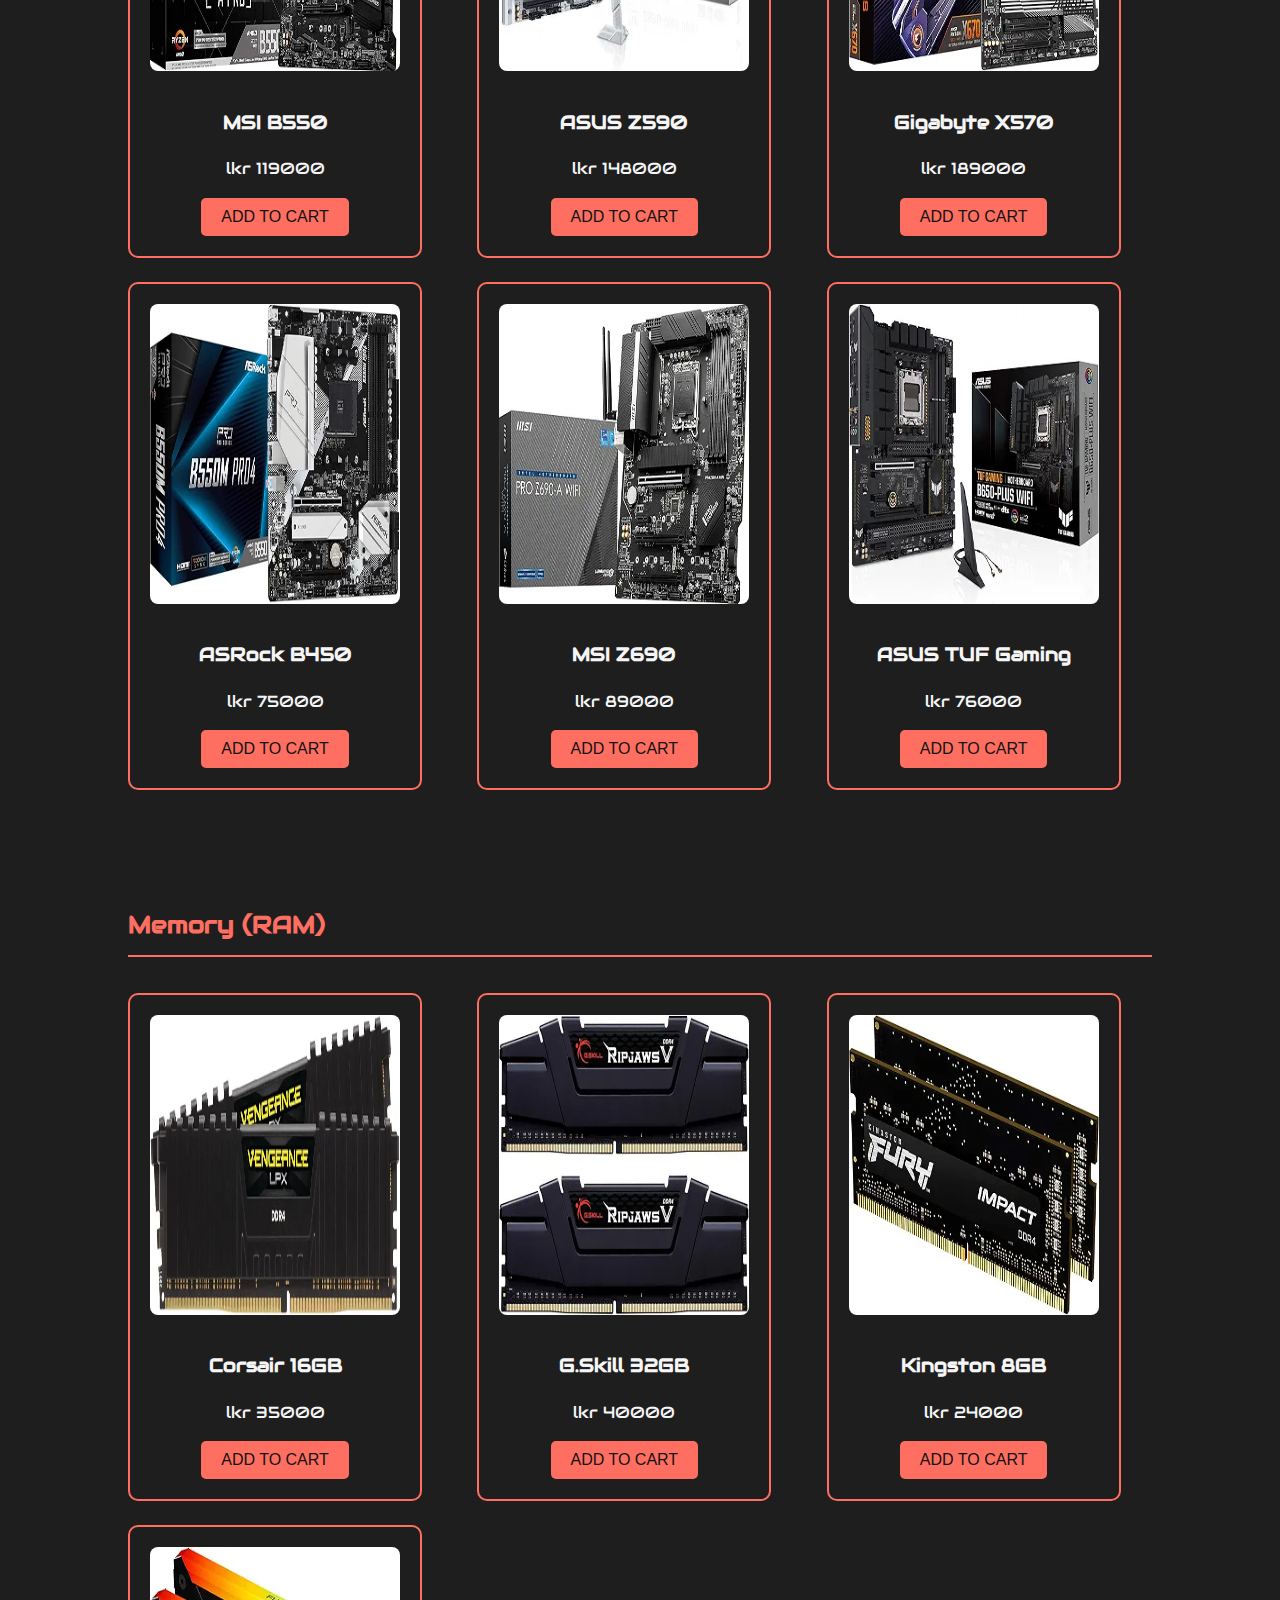
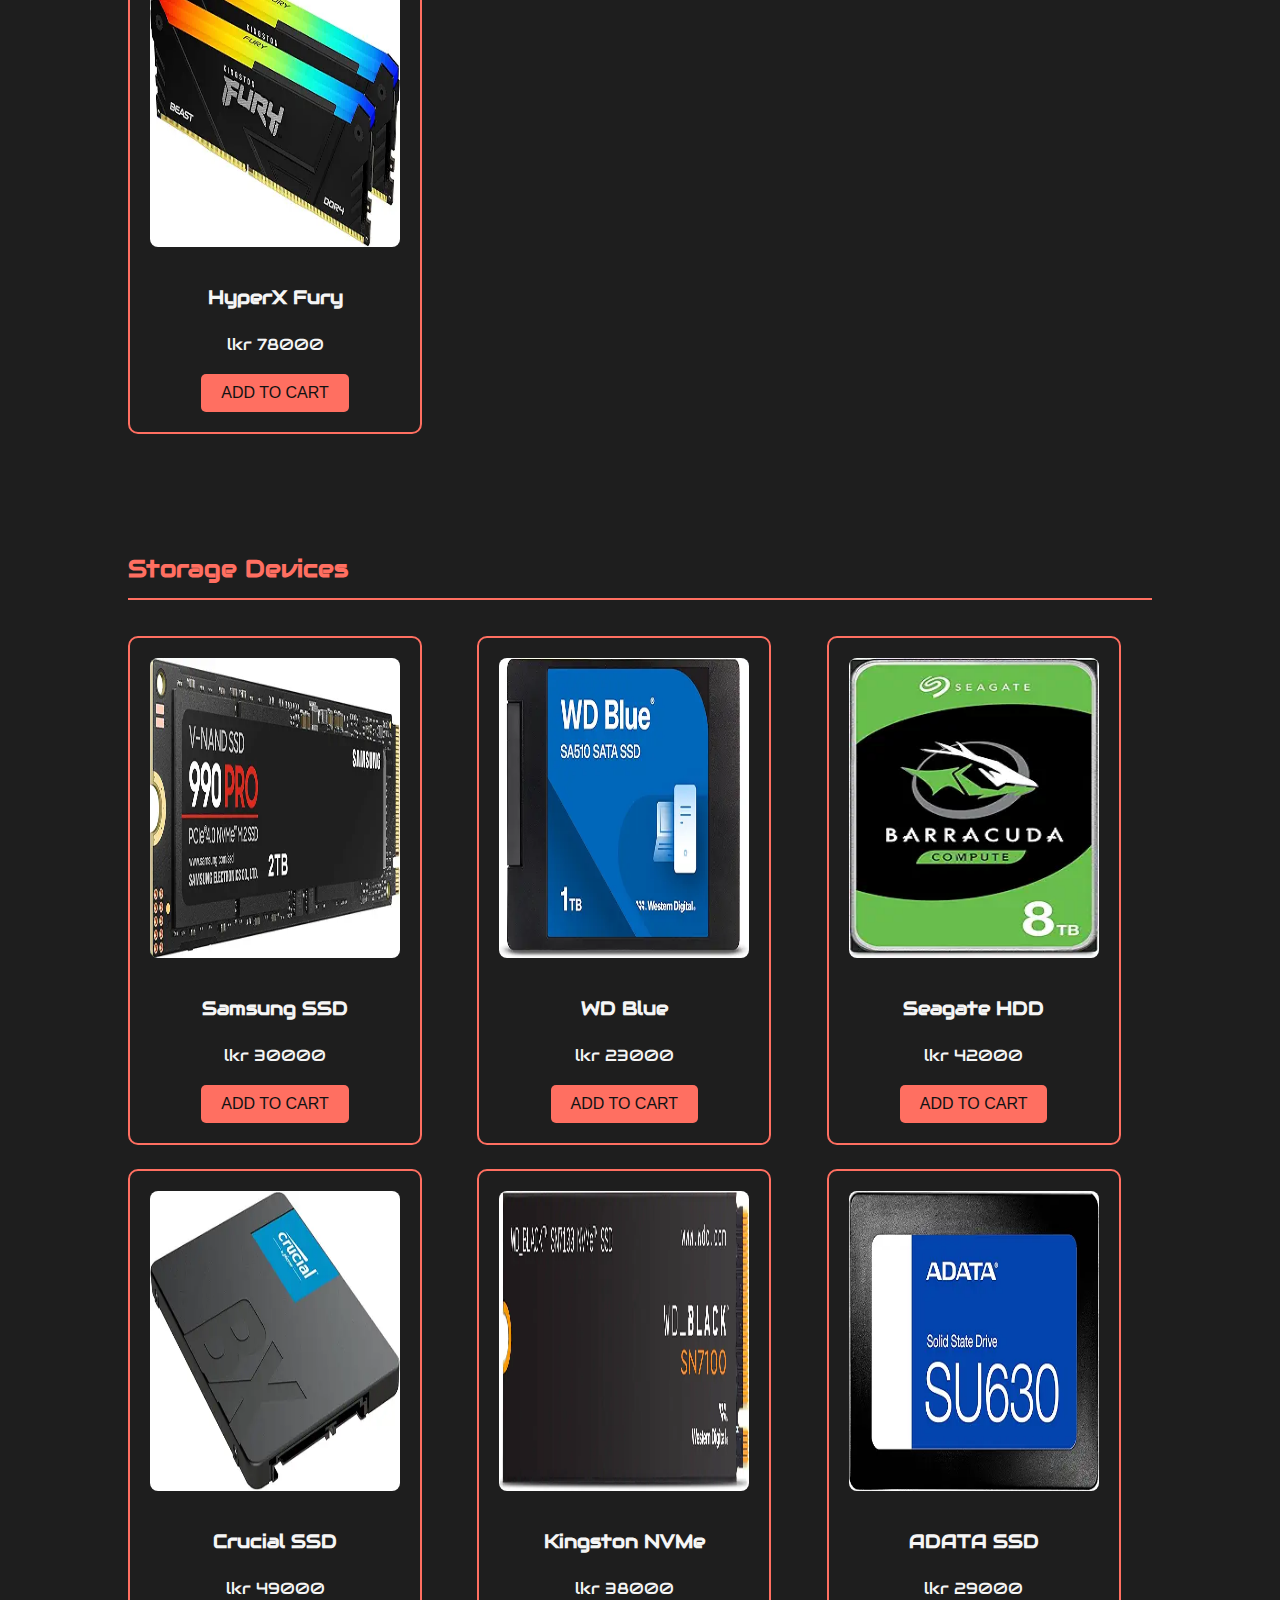
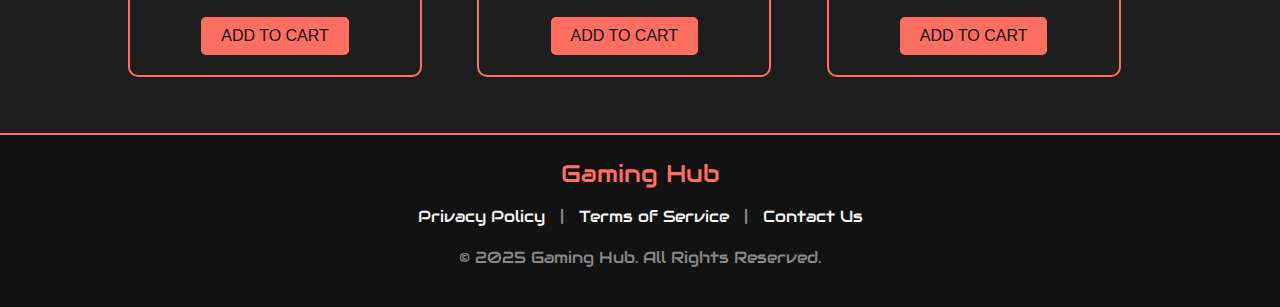
<file: shops.html>
<!DOCTYPE html>
<html lang="en">
<head>
  <meta charset="UTF-8" >
  <meta name="viewport" content="width=device-width, initial-scale=1.0" >
  <title>Shop | Gaming Hub</title>
  <link href="https://fonts.googleapis.com/css2?family=Audiowide&display=swap" rel="stylesheet" >
  <link rel="stylesheet" href="shop.css" >
</head>
<body>
  <header>
    <div class="logo">Gaming Hub</div>
    <nav>
      <ul class="nav-links">
        <li><a href="index.html">Home</a></li>
        <li><a href="about.html">About Us</a></li>
        <li><a href="upcoming-games.html">Upcoming</a></li>
        <li><a href="consoles.html">Consoles</a></li>
        <li><a href="gaming-peripherals.html">Equipment</a></li>
        <li><a href="games.html">Games</a></li>
        <li><a href="faqs.html">FAQs</a></li>
        <li><a href="shops.html">shops</a></li></ul>
          
    </nav>
  </header>

  <main>
    <div class="main-intro">
      <h1>Computer Parts Store</h1>
      <p>Explore and buy premium PC components for your ultimate gaming build.</p>
    </div>
    <button id="cartBtn" class="cartBtn">🛒</button>

    <!-- Categories Start -->
    <div class="category">
      <h2>Processors</h2>
      <div class="product-section">
        <div class="product-card" data-name="Intel i5" data-price="200">
          <img src="images/processers/1.webp" alt="Intel i5">
          <h3>Intel i5</h3>
          <p class="price">lkr 60000</p>
          <button class="add-to-cart">Add to Cart</button>
        </div>
        <div class="product-card" data-name="Intel i7" data-price="300">
          <img src="images/processers/2.webp" alt="Intel i7">
          <h3>Intel i7</h3>
          <p class="price">lkr 90000</p>
          <button class="add-to-cart">Add to Cart</button>
        </div>
        <div class="product-card" data-name="AMD Ryzen 5" data-price="250">
          <img src="images/processers/3.webp" alt="Ryzen 5">
          <h3>Ryzen 5</h3>
          <p class="price">lkr 75000</p>
          <button class="add-to-cart">Add to Cart</button>
        </div>
        <div class="product-card" data-name="AMD Ryzen 7" data-price="350">
          <img src="images/processers/4.webp" alt="Ryzen 7">
          <h3>Ryzen 7</h3>
          <p class="price">lkr 94000</p>
          <button class="add-to-cart">Add to Cart</button>
        </div>
        <div class="product-card" data-name="Intel i9" data-price="450">
          <img src="images/processers/5.webp" alt="Intel i9">
          <h3>Intel i9</h3>
          <p class="price">lkr 125000</p>
          <button class="add-to-cart">Add to Cart</button>
        </div>
        <div class="product-card" data-name="AMD Threadripper" data-price="800">
          <img src="images/processers/6.webp" alt="Threadripper">
          <h3>Threadripper</h3>
          <p class="price">lkr 135000</p>
          <button class="add-to-cart">Add to Cart</button>
        </div>
      </div>
    </div>

    <div class="category">
      <h2>Graphic Cards</h2>
      <div class="product-section">
        <div class="product-card" data-name="NVIDIA RTX 3060" data-price="350">
          <img src="images/graphic_cards/g1.webp" alt="RTX 3060">
          <h3>RTX 3060</h3>
          <p class="price">lkr 115000</p>
          <button class="add-to-cart">Add to Cart</button>
        </div>
        <div class="product-card" data-name="RTX 3070" data-price="450">
          <img src="images/graphic_cards/g2.webp" alt="RTX 3070">
          <h3>RTX 3070</h3>
          <p class="price">lkr 145000</p>
          <button class="add-to-cart">Add to Cart</button>
        </div>
        <div class="product-card" data-name="RTX 3080" data-price="650">
          <img src="images/graphic_cards/g3.webp" alt="RTX 3080">
          <h3>RTX 3080</h3>
          <p class="price">lkr 175000</p>
          <button class="add-to-cart">Add to Cart</button>
        </div>
        <div class="product-card" data-name="AMD RX 6600" data-price="320">
          <img src="images/graphic_cards/g4.webp" alt="RX 6600">
          <h3>RX 6600</h3>
          <p class="price">lkr 118000</p>
          <button class="add-to-cart">Add to Cart</button>
        </div>
        <div class="product-card" data-name="RX 6700 XT" data-price="500">
          <img src="images/graphic_cards/g2.webp" alt="RX 6700 XT">
          <h3>RX 6700 XT</h3>
          <p class="price">lkr 150000</p>
          <button class="add-to-cart">Add to Cart</button>
        </div>
        <div class="product-card" data-name="RTX 4090" data-price="1200">
          <img src="images/graphic_cards/g6.webp" alt="RTX 4090">
          <h3>RTX 4090</h3>
          <p class="price">lkr 165000</p>
          <button class="add-to-cart">Add to Cart</button>
        </div>
      </div>
    </div>

    <div class="category">
      <h2>Motherboards</h2>
      <div class="product-section">
        <div class="product-card" data-name="MSI B550" data-price="130">
          <img src="images/motherboards/m1.webp" alt="MSI B550">
          <h3>MSI B550</h3>
          <p class="price">lkr 119000</p>
          <button class="add-to-cart">Add to Cart</button>
        </div>
        <div class="product-card" data-name="ASUS Z590" data-price="250">
          <img src="images/motherboards/m2.webp" alt="ASUS Z590">
          <h3>ASUS Z590</h3>
          <p class="price">lkr 148000</p>
          <button class="add-to-cart">Add to Cart</button>
        </div>
        <div class="product-card" data-name="Gigabyte X570" data-price="200">
          <img src="images/motherboards/m3.webp" alt="Gigabyte X570">
          <h3>Gigabyte X570</h3>
          <p class="price">lkr 189000</p>
          <button class="add-to-cart">Add to Cart</button>
        </div>
        <div class="product-card" data-name="ASRock B450" data-price="100">
          <img src="images/motherboards/m4.webp" alt="ASRock B450">
          <h3>ASRock B450</h3>
          <p class="price">lkr 75000</p>
          <button class="add-to-cart">Add to Cart</button>
        </div>
        <div class="product-card" data-name="MSI Z690" data-price="280">
          <img src="images/motherboards/m5.webp" alt="MSI Z690">
          <h3>MSI Z690</h3>
          <p class="price">lkr 89000</p>
          <button class="add-to-cart">Add to Cart</button>
        </div>
        <div class="product-card" data-name="ASUS TUF Gaming" data-price="220">
          <img src="images/motherboards/m6.webp" alt="ASUS TUF">
          <h3>ASUS TUF Gaming</h3>
          <p class="price">lkr 76000</p>
          <button class="add-to-cart">Add to Cart</button>
        </div>
      </div>
    </div>

    <div class="category">
      <h2>Memory (RAM)</h2>
      <div class="product-section">
        <div class="product-card" data-name="Corsair 16GB" data-price="70">
          <img src="images/ram/r1.webp" alt="Corsair RAM">
          <h3>Corsair 16GB</h3>
          <p class="price">lkr 35000</p>
          <button class="add-to-cart">Add to Cart</button>
        </div>
        <div class="product-card" data-name="G.Skill 32GB" data-price="130">
          <img src="images/ram/r2.webp" alt="G.Skill RAM">
          <h3>G.Skill 32GB</h3>
          <p class="price">lkr 40000</p>
          <button class="add-to-cart">Add to Cart</button>
        </div>
        <div class="product-card" data-name="Kingston 8GB" data-price="40">
          <img src="images/ram/r3.webp" alt="Kingston RAM">
          <h3>Kingston 8GB</h3>
          <p class="price">lkr 24000</p>
          <button class="add-to-cart">Add to Cart</button>
        </div>
        <div class="product-card" data-name="HyperX Fury 16GB" data-price="75">
          <img src="images/ram/r4.webp" alt="HyperX RAM">
          <h3>HyperX Fury</h3>
          <p class="price">lkr 78000</p>
          <button class="add-to-cart">Add to Cart</button>
        </div>
      </div>
    </div>

    <div class="category">
      <h2>Storage Devices</h2>
      <div class="product-section">
        <div class="product-card" data-name="Samsung SSD 1TB" data-price="100">
          <img src="images/ssd/s1.webp" alt="Samsung SSD">
          <h3>Samsung SSD</h3>
          <p class="price">lkr 30000</p>
          <button class="add-to-cart">Add to Cart</button>
        </div>
        <div class="product-card" data-name="WD Blue 1TB" data-price="90">
          <img src="images/ssd/s2.webp" alt="WD Blue">
          <h3>WD Blue</h3>
          <p class="price">lkr 23000</p>
          <button class="add-to-cart">Add to Cart</button>
        </div>
        <div class="product-card" data-name="Seagate HDD 2TB" data-price="70">
          <img src="images/ssd/s3.web3.webp" alt="Seagate HDD">
          <h3>Seagate HDD</h3>
          <p class="price">lkr 42000</p>
          <button class="add-to-cart">Add to Cart</button>
        </div>
        <div class="product-card" data-name="Crucial SSD 500GB" data-price="65">
          <img src="images/ssd/s4.webp" alt="Crucial SSD">
          <h3>Crucial SSD</h3>
          <p class="price">lkr 49000</p>
          <button class="add-to-cart">Add to Cart</button>
        </div>
        <div class="product-card" data-name="Kingston NVMe" data-price="80">
          <img src="images/ssd/s5.webp" alt="Kingston NVMe">
          <h3>Kingston NVMe</h3>
          <p class="price">lkr 38000</p>
          <button class="add-to-cart">Add to Cart</button>
        </div>
        <div class="product-card" data-name="ADATA SSD 256GB" data-price="50">
          <img src="images/ssd/s6.webp" alt="ADATA SSD">
          <h3>ADATA SSD</h3>
          <p class="price">lkr 29000</p>
          <button class="add-to-cart">Add to Cart</button>
        </div>
      </div>
    </div>
    <!-- Categories End -->
  </main>

  <footer>
    <div class="footer-logo">Gaming Hub</div>
    <div class="footer-links">
      <a href="#">Privacy Policy</a> | <a href="#">Terms of Service</a> | <a href="#">Contact Us</a>
    </div>
    <p>&copy; 2025 Gaming Hub. All Rights Reserved.</p>
  </footer>

  <script src="shop.js"></script>
</body>
</html>
</file>
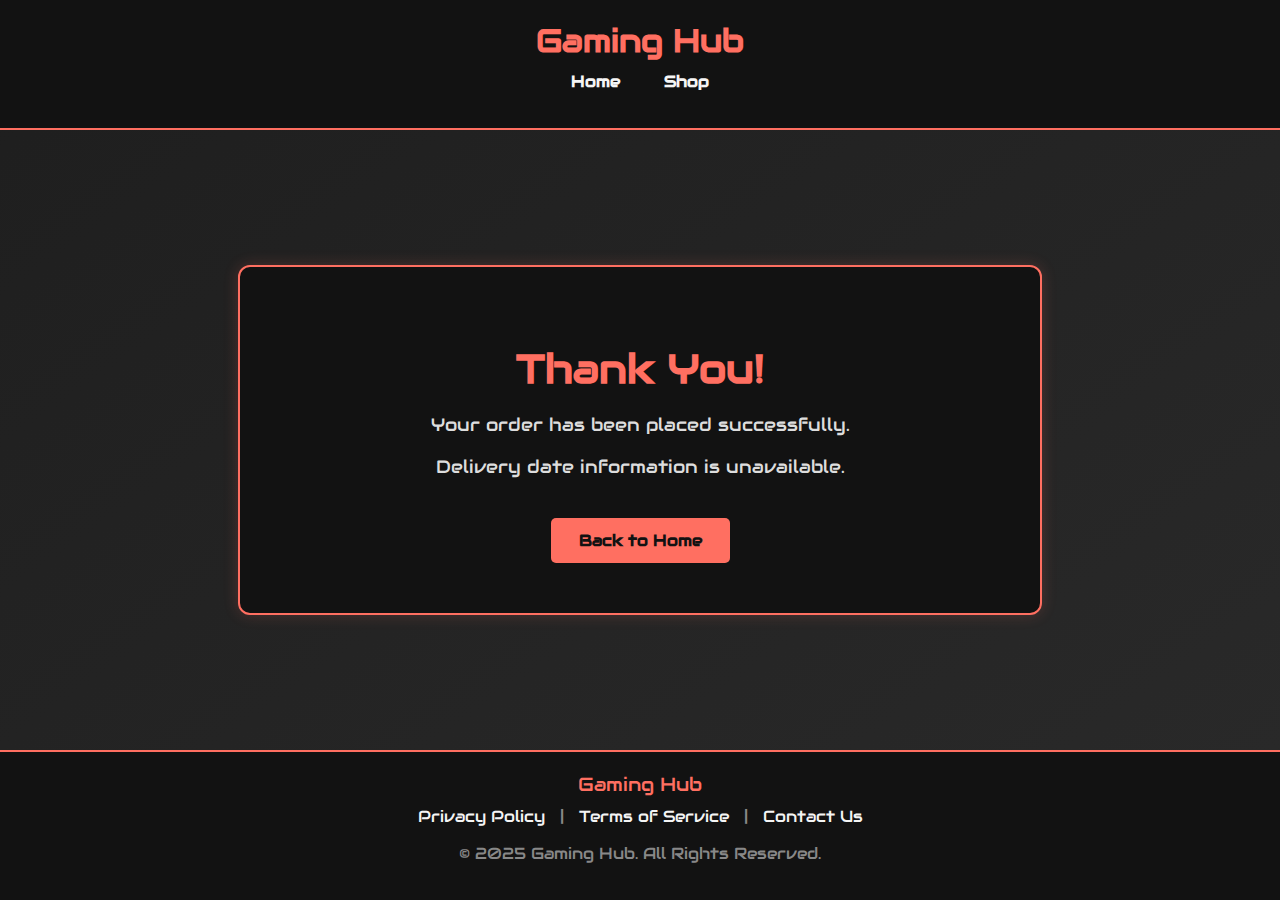
<file: thankyou.html>
<!DOCTYPE html>
<html lang="en">
<head>
  <meta charset="UTF-8">
  <meta name="viewport" content="width=device-width, initial-scale=1.0">
  <title>Thank You | Gaming Hub</title>
  <link href="https://fonts.googleapis.com/css2?family=Audiowide&display=swap" rel="stylesheet">
  <link rel="stylesheet" href="thankyou.css">
</head>
<body>
  <header>
    <div class="logo">Gaming Hub</div>
    <nav>
      <ul class="nav-links">
        <li><a href="index.html">Home</a></li>
        <li><a href="shops.html">Shop</a></li>
      </ul>
    </nav>
  </header>

  <main>
    <div class="thank-you-container">
      <h1>Thank You!</h1>
      <p>Your order has been placed successfully.</p>
      <p id="delivery-date">Estimated delivery date will be shown here.</p>
      <a href="shops.html">Back to Home</a>
    </div>
  </main>

  <footer>
    <div class="footer-logo">Gaming Hub</div>
    <div class="footer-links">
      <a href="#">Privacy Policy</a> | <a href="#">Terms of Service</a> | <a href="#">Contact Us</a>
    </div>
    <p>&copy; 2025 Gaming Hub. All Rights Reserved.</p>
  </footer>

  <script>
    const deliveryDate = localStorage.getItem("deliveryDate");
    if (deliveryDate) {
      document.getElementById("delivery-date").textContent = `Estimated Delivery Date: ${deliveryDate}`;
      localStorage.removeItem("deliveryDate");
    } else {
      document.getElementById("delivery-date").textContent = "Delivery date information is unavailable.";
    }
  </script>
</body>
</html>
</file>
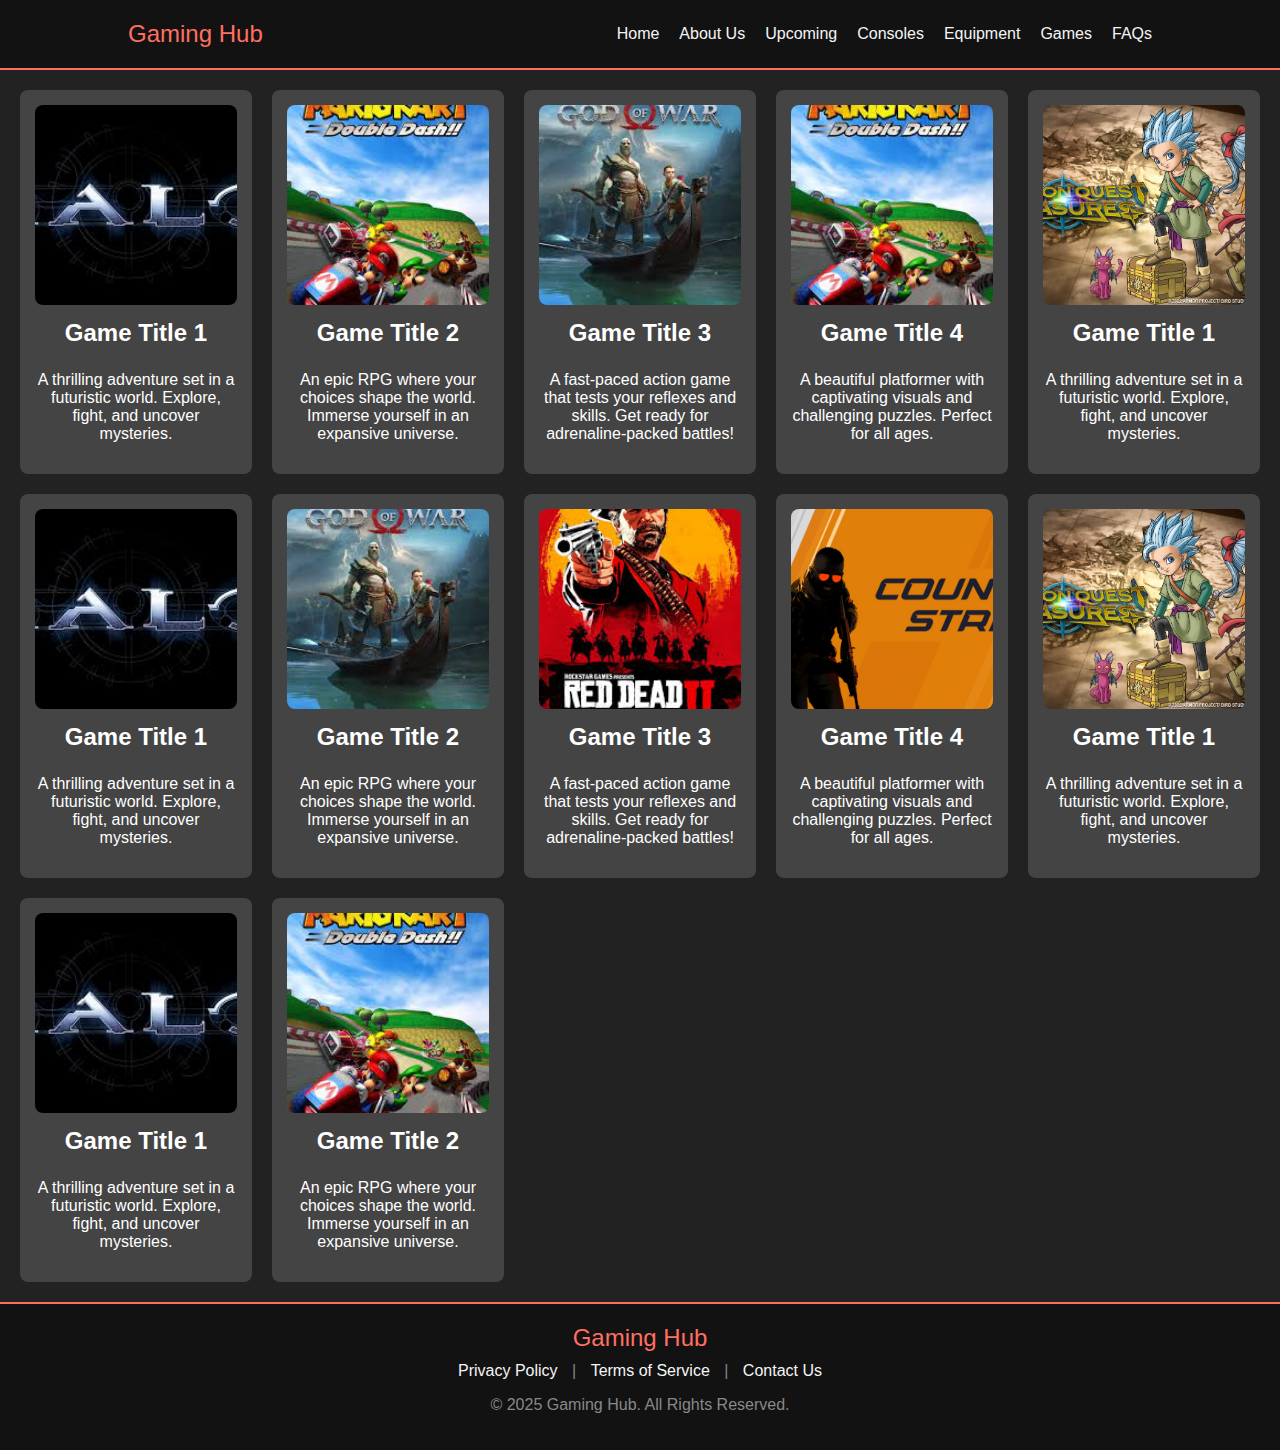
<file: upcoming-games.html>
<!DOCTYPE html>
<html lang="en">
<head>
    <meta charset="UTF-8">
    <meta name="viewport" content="width=device-width, initial-scale=1.0">
    <title>Gaming Hub</title>
    <link href="https://fonts.googleapis.com/css2?family=Press+Start+2P&display=swap" rel="stylesheet">
    <link href="upcoming-games.css" rel="stylesheet">
</head>
<body>
    <header>
        <div class="logo">Gaming Hub</div>
        <nav>
            <ul class="nav-links">
                <li><a href="index.html">Home</a></li>
                <li><a href="about.html">About Us</a></li> <!-- Fixed the extra space -->
                <li><a href="upcoming-games.html">Upcoming</a></li>
                <li><a href="consoles.html">Consoles</a></li>
                <li><a href="gaming-peripherals.html">Equipment</a></li>
                <li><a href="games.html">Games</a></li>
                <li><a href="faqs.html">FAQs</a></li>
            </ul>
        </nav>
    </header>
 
    <!-- Game Grid -->

    <div class="game-grid">
        <!-- Game 1 -->
        <div class="game-item">
            <img src="images/game-2.jpeg" alt="Game 1">
            <h3>Game Title 1</h3>
            <p>A thrilling adventure set in a futuristic world. Explore, fight, and uncover mysteries.</p>
        </div>

        <!-- Game 2 -->
        <div class="game-item">
            <img src="images/game-4.jpeg" alt="Game 2">
            <h3>Game Title 2</h3>
            <p>An epic RPG where your choices shape the world. Immerse yourself in an expansive universe.</p>
        </div>

        <!-- Game 3 -->
        <div class="game-item">
            <img src="images/game-5.jpeg" alt="Game 3">
            <h3>Game Title 3</h3>
            <p>A fast-paced action game that tests your reflexes and skills. Get ready for adrenaline-packed battles!</p>
        </div>

        <!-- Game 4 -->
        <div class="game-item">
            <img src="images/game-4.jpeg" alt="Game 4">
            <h3>Game Title 4</h3>
            <p>A beautiful platformer with captivating visuals and challenging puzzles. Perfect for all ages.</p>
        </div>

         <!-- Game 5 -->
         <div class="game-item">
            <img src="images/games-7.jpeg" alt="Game 1">
            <h3>Game Title 1</h3>
            <p>A thrilling adventure set in a futuristic world. Explore, fight, and uncover mysteries.</p>
        </div>

          <!-- Game 1 -->
          <div class="game-item">
            <img src="images/game-2.jpeg" alt="Game 1">
            <h3>Game Title 1</h3>
            <p>A thrilling adventure set in a futuristic world. Explore, fight, and uncover mysteries.</p>
        </div>

        <!-- Game 2 -->
        <div class="game-item">
            <img src="images/game-5.jpeg" alt="Game 2">
            <h3>Game Title 2</h3>
            <p>An epic RPG where your choices shape the world. Immerse yourself in an expansive universe.</p>
        </div>

        <!-- Game 3 -->
        <div class="game-item">
            <img src="images/games-3.jpeg" alt="Game 3">
            <h3>Game Title 3</h3>
            <p>A fast-paced action game that tests your reflexes and skills. Get ready for adrenaline-packed battles!</p>
        </div>

        <!-- Game 4 -->
        <div class="game-item">
            <img src="images/game-10.jpeg" alt="Game ">
            <h3>Game Title 4</h3>
            <p>A beautiful platformer with captivating visuals and challenging puzzles. Perfect for all ages.</p>
        </div>

         <!-- Game 5 -->
         <div class="game-item">
            <img src="images/games-7.jpeg" alt="Game 1">
            <h3>Game Title 1</h3>
            <p>A thrilling adventure set in a futuristic world. Explore, fight, and uncover mysteries.</p>
        </div>
         <!-- Game 1 -->
         <div class="game-item">
            <img src="images/game-2.jpeg" alt="Game 1">
            <h3>Game Title 1</h3>
            <p>A thrilling adventure set in a futuristic world. Explore, fight, and uncover mysteries.</p>
        </div>

        <!-- Game 2 -->
        <div class="game-item">
            <img src="images/game-4.jpeg" alt="Game 2">
            <h3>Game Title 2</h3>
            <p>An epic RPG where your choices shape the world. Immerse yourself in an expansive universe.</p>
        </div>

        <!-- Game Grid  end -->

    </div>

<footer>
    <div class="footer-container">
        <div class="footer-logo">Gaming Hub</div>
        <div class="footer-links">
            <a href="#">Privacy Policy</a> | <a href="#">Terms of Service</a> | <a href="#">Contact Us</a>
        </div>
        <div class="footer-socials">
            <a href="#" aria-label="Facebook"></a>
            <a href="#" aria-label="Twitter"></a>
            <a href="#" aria-label="Instagram"></a>
            <a href="#" aria-label="YouTube"></a>
        </div>
        <p>&copy; 2025 Gaming Hub. All Rights Reserved.</p>
    </div>
</footer>
</file>
<file: about.css>
/* General Styles */
body {
    margin: 0;
    font-family: 'Audiowide', sans-serif;
    background-color: #1e1e1e;
    color: #f5f5f5;
    line-height: 1.6;
}

header {
    display: flex;
    justify-content: space-between;
    align-items: center;
    background-color: #121212;
    padding: 20px 10%;
    border-bottom: 2px solid #ff6f61;
}

header .logo {
    font-size: 1.5rem;
    color: #ff6f61;
}

header nav ul {
    list-style: none;
    padding: 0;
    margin: 0;
    display: flex;
    gap: 20px;
}

header nav ul li a {
    text-decoration: none;
    color: #f5f5f5;
    transition: color 0.3s;
}

header nav ul li a:hover {
    color: #ff6f61;
}

/* About Us Section */
.about-us {
    text-align: center;
    padding: 50px 10%;
    background-color: #1e1e1e;
}

.about-us h1 {
    font-size: 2.5rem;
    color: #ff6f61;
    margin-bottom: 20px;
}

.about-us p {
    font-size: 1.1rem;
    margin-bottom: 20px;
}

/* Branches Section */
.branches {
    padding: 40px 10%;
    background-color: #121212;
}

.branches h2 {
    text-align: center;
    font-size: 2rem;
    color: #ff6f61;
    margin-bottom: 20px;
}

.branch {
    margin-bottom: 30px;
    text-align: center;
}

.branch h3 {
    font-size: 1.8rem;
    color: #f5f5f5;
    margin-bottom: 10px;
}

.branch img {
    width: 100%;
    max-width: 500px;
    height: auto;
    border-radius: 10px;
    margin-bottom: 15px;
}

.branch iframe {
    width: 100%;
    max-width: 500px;
    height: 300px;
    border: 0;
    border-radius: 10px;
}

/* Contact Form Section */
.contact-form-section {
    padding: 40px 20px;
    background-color: #1e1e1e;
    color: #f5f5f5;
}

.contact-form-container {
    max-width: 600px;
    margin: 0 auto;
    text-align: center;
    padding: 20px;
    border: 2px solid #ff6f61;
    border-radius: 8px;
}

.contact-form-container h1 {
    font-size: 2rem;
    color: #ff6f61;
    margin-bottom: 20px;
}

.contact-form {
    display: flex;
    flex-direction: column;
    gap: 15px;
}

.contact-form input, .contact-form textarea {
    width: 100%;
    padding: 10px;
    background-color: #121212;
    color: #f5f5f5;
    border: 1px solid #ff6f61;
    border-radius: 5px;
}

.contact-form .submit-button {
    padding: 10px 20px;
    background-color: #ff6f61;
    color: #121212;
    border: none;
    border-radius: 5px;
    cursor: pointer;
    font-size: 1rem;
}

/* Footer Styles */
footer {
    background-color: #121212;
    text-align: center;
    padding: 20px 10%;
    color: #888;
    border-top: 2px solid #ff6f61;
}

footer .footer-logo {
    font-size: 1.5rem;
    color: #ff6f61;
    margin-bottom: 10px;
}

footer .footer-links a {
    color: #f5f5f5;
    text-decoration: none;
    margin: 0 10px;
    transition: color 0.3s;
}

footer .footer-links a:hover {
    color: #ff6f61;
}

/* Responsive Design */
@media (max-width: 768px) {
    header nav ul {
        flex-direction: column;
        gap: 10px;
    }

    .branches, .contact-form-section {
        padding: 20px 5%;
    }
}
</file>
<file: cart.css>
body {
    margin: 0;
    font-family: 'Audiowide', sans-serif;
    background-color: #1e1e1e;
    color: #f5f5f5;
    line-height: 1.6;
  }
  
  header {
    display: flex;
    justify-content: space-between;
    align-items: center;
    background-color: #121212;
    padding: 20px 10%;
    border-bottom: 2px solid #ff6f61;
  }
  
  .logo {
    font-size: 1.5rem;
    color: #ff6f61;
  }
  
  nav ul {
    list-style: none;
    display: flex;
    gap: 20px;
    padding: 0;
    margin: 0;
  }
  
  nav ul li a {
    text-decoration: none;
    color: #f5f5f5;
    transition: color 0.3s;
  }
  
  nav ul li a:hover {
    color: #ff6f61;
  }
.cart-section {
    max-width: 900px;
    margin: 0 auto;
    padding: 20px;
  }
  .backbutton{
    font-size: 40px;
    position: fixed;
    right: 0;
    border-radius:100px;
    padding :10px;
    cursor: pointer;
    
  }
  

  #cart-table {
    width: 100%;
    border-collapse: collapse;
    margin-top: 20px;
  }

  #cart-table th, #cart-table td {
    border: 1px solid #ff6f61;
    padding: 12px;
    text-align: center;
  }

  #cart-table th {
    background-color: #121212;
    color: #ff6f61;
  }

  .checkout-btn {
    background-color: #ff6f61;
    color: #121212;
    padding: 12px 24px;
    font-size: 1rem;
    text-transform: uppercase;
    border: none;
    border-radius: 5px;
    cursor: pointer;
    margin: 10px;
    transition: background-color 0.3s;
    display: inline-block;
  }

  .checkout-btn:hover {
    background-color: #f05b4f;
  }
</file>
<file: checkout.css>
body {
    margin: 0;
    font-family: 'Audiowide', sans-serif;
    background-color: #1e1e1e;
    color: #f5f5f5;
    line-height: 1.6;
  }
  
  header {
    display: flex;
    justify-content: space-between;
    align-items: center;
    background-color: #121212;
    padding: 20px 10%;
    border-bottom: 2px solid #ff6f61;
  }
  
  .logo {
    font-size: 1.5rem;
    color: #ff6f61;
  }
  
  nav ul {
    list-style: none;
    display: flex;
    gap: 20px;
    padding: 0;
    margin: 0;
  }
  
  nav ul li a {
    text-decoration: none;
    color: #f5f5f5;
    transition: color 0.3s;
  }
  
  nav ul li a:hover {
    color: #ff6f61;
  }


.checkout-container {
  max-width: 900px;
  margin: 0 auto;
  padding: 20px;
  background: #1e1e1e;
  border: 2px solid #ff6f61;
  border-radius: 10px;
}

.checkout-container h2 {
  color: #ff6f61;
  text-align: center;
  margin-bottom: 20px;
}

.checkout-container label {
  display: block;
  margin-top: 15px;
  margin-bottom: 5px;
}

.checkout-container input {
  width: 100%;
  padding: 10px;
  border: 1px solid #888;
  border-radius: 5px;
  font-family: 'Audiowide', sans-serif;
}

.checkout-container button {
  background-color: #ff6f61;
  color: #121212;
  border: none;
  padding: 12px;
  width: 100%;
  border-radius: 5px;
  font-size: 1rem;
  margin-top: 20px;
  cursor: pointer;
}

.checkout-container button:hover {
  background-color: #f05b4f;
}

table {
  width: 100%;
  border-collapse: collapse;
  margin-top: 20px;
  color: #f5f5f5;
}

table th, table td {
  border: 1px solid #ff6f61;
  padding: 10px;
  text-align: center;
}

table th {
  background-color: #121212;
  color: #010000;
}
 /* Footer */
 footer {
    background-color: #121212;
    text-align: center;
    padding: 20px 10%;
    color: #888;
    border-top: 2px solid #ff6f61;
  }
  
  .footer-logo {
    font-size: 1.5rem;
    color: #ff6f61;
    margin-bottom: 10px;
  }
  
  .footer-links a {
    color: #f5f5f5;
    text-decoration: none;
    margin: 0 10px;
    transition: color 0.3s;
  }
  
  .footer-links a:hover {
    color: #ff6f61;
  }
  
  /* Responsive Layout */
  @media (max-width: 768px) {
    nav ul {
      flex-direction: column;
      gap: 10px;
    }
  
    .main-intro, .category {
      padding: 20px 5%;
    }
  
    .product-card {
      width: 100%;
    }
  }
</file>
<file: faqs.css>
/* General Body Styles */
body {
    font-family: 'Audiowide', sans-serif;
    margin: 0;
    padding: 0;
    background-color: #111;
    color: #fff;
}

/* Header Styles */
header {
    display: flex;
    justify-content: space-between;
    align-items: center;
    background-color: #121212;
    padding: 20px 10%;
    border-bottom: 2px solid #ff6f61;
}

header .logo {
    font-size: 1.5rem;
    color: #ff6f61;
}

header nav ul {
    list-style: none;
    padding: 0;
    margin: 0;
    display: flex;
    gap: 20px;
}

header nav ul li a {
    text-decoration: none;
    color: #f5f5f5;
    transition: color 0.3s;
}

header nav ul li a:hover {
    color: #ff6f61;
}
/* FAQ Section */
.faq-section {
    background-color: #222;
    padding: 40px;
    margin: 20px 0;
}

.faq-container {
    max-width: 1200px;
    margin: 0 auto;
    padding: 0 20px;
}

.faq-item {
    background-color: #333;
    margin: 10px 0;
    padding: 20px;
    border-radius: 8px;
}

.faq-item h2.question {
    font-size: 1.5em;
    color: #f2c746;
    margin-bottom: 15px;
}

.faq-item p.answer {
    color: #ccc;
    font-size: 1em;
    line-height: 1.5;
}

.faq-item a {
    color: #f2c746;
    text-decoration: none;
}

.faq-item a:hover {
    color: #fff;
    text-decoration: underline;
}

/* Contact Section */
.contact-section {
    background-color: #333;
    padding: 30px;
    margin-top: 20px;
    border-radius: 8px;
}

.contact-section h3 {
    font-size: 1.8em;
    color: #f2c746;
    margin-bottom: 15px;
}

.contact-section p {
    color: #ccc;
    font-size: 1em;
}

.contact-section a {
    color: #f2c746;
    text-decoration: none;
}

.contact-section a:hover {
    color: #fff;
    text-decoration: underline;
}

/* Footer Styles */
footer {
    background-color: #121212;
    text-align: center;
    padding: 20px 10%;
    color: #888;
    border-top: 2px solid #ff6f61;
}

footer .footer-logo {
    font-size: 1.5rem;
    color: #ff6f61;
    margin-bottom: 10px;
}

footer .footer-links a {
    color: #f5f5f5;
    text-decoration: none;
    margin: 0 10px;
    transition: color 0.3s;
}

footer .footer-links a:hover {
    color: #ff6f61;
}
/* Media Queries for Mobile Responsiveness */
@media (max-width: 768px) {
    header nav ul {
        flex-direction: column;
        align-items: center;
    }

    header nav ul li {
        margin: 10px 0;
    }

    .faq-container {
        padding: 0 10px;
    }

    .faq-item {
        padding: 15px;
    }

    .contact-section {
        padding: 20px;
    }

    footer .footer-container {
        padding: 0 10px;
    }
}

@media (max-width: 480px) {
    .faq-item h2.question {
        font-size: 1.3em;
    }

    .faq-item p.answer {
        font-size: 0.9em;
    }

    footer .footer-logo {
        font-size: 1.5em;
    }

    footer .footer-links a,
    footer .footer-socials a {
        font-size: 18px;
    }
}
</file>
<file: consoles.css>
/* Global Styles */
body {
    font-family: 'Audiowide', sans-serif;
    margin: 0;
    padding: 0;
    background-color: #222; /* Dark background */
    color: white; /* White text */
}

a {
    text-decoration: none;
    color: #fff;
}

/* Header */
header {
    display: flex;
    justify-content: space-between;
    align-items: center;
    background-color: #121212;
    padding: 20px 10%;
    border-bottom: 2px solid #ff6f61;
}

header .logo {
    font-size: 1.5rem;
    color: #ff6f61;
}

header nav ul {
    list-style: none;
    padding: 0;
    margin: 0;
    display: flex;
    gap: 20px;
}

header nav ul li a {
    text-decoration: none;
    color: #f5f5f5;
    transition: color 0.3s;
}

header nav ul li a:hover {
    color: #ff6f61;
}

/* Image Grid */
.image-grid {
    padding: 20px;
    text-align: center;
}

.image-grid h2 {
    font-size: 2rem;
    margin-bottom: 10px;
}

.image-grid p {
    font-size: 1rem;
    margin-bottom: 20px;
}

.grid-container {
    display: grid;
    grid-template-columns: repeat(auto-fill, minmax(250px, 1fr));
    gap: 20px;
    padding: 0 20px;
}

.grid-item {
    background-color: #444; /* Dark grey for grid items */
    padding: 15px;
    border-radius: 8px;
    text-align: center;
    transition: transform 0.3s;
}

.grid-item:hover {
    transform: scale(1.05);
}

.grid-item img {
    width: 100%;
    height: 200px;
    object-fit: cover;
    border-radius: 8px;
}

.grid-item p {
    margin-top: 10px;
    font-size: 1rem;
}

/* Footer Styles */
footer {
    background-color: #121212;
    text-align: center;
    padding: 20px 10%;
    color: #888;
    border-top: 2px solid #ff6f61;
}

footer .footer-logo {
    font-size: 1.5rem;
    color: #ff6f61;
    margin-bottom: 10px;
}

footer .footer-links a {
    color: #f5f5f5;
    text-decoration: none;
    margin: 0 10px;
    transition: color 0.3s;
}

footer .footer-links a:hover {
    color: #ff6f61;
}
/* Responsive Design */
@media (max-width: 768px) {
    header .logo {
        font-size: 1.5rem;
    }

    nav ul li {
        margin-right: 15px;
    }

    .image-grid h2 {
        font-size: 1.5rem;
    }

    .grid-item img {
        height: 150px;
    }

    footer .footer-container {
        flex-direction: column;
        align-items: center;
    }

    footer .footer-logo {
        font-size: 1.5rem;
    }

    footer .footer-links a {
        font-size: 0.9rem;
        margin: 0 8px;
    }

    footer .footer-socials a {
        font-size: 1.2rem;
    }

    footer p {
        font-size: 0.75rem;
    }
}
</file>
<file: Equipment.css>
/* General Body Styles */
body {
    font-family: 'Audiowide', sans-serif;
    margin: 0;
    padding: 0;
    background-color: #111;
    color: #fff;
}

/* Header Styles */
header {
    display: flex;
    justify-content: space-between;
    align-items: center;
    background-color: #121212;
    padding: 20px 10%;
    border-bottom: 2px solid #ff6f61;
}

header .logo {
    font-size: 1.5rem;
    color: #ff6f61;
}

header nav ul {
    list-style: none;
    padding: 0;
    margin: 0;
    display: flex;
    gap: 20px;
}

header nav ul li a {
    text-decoration: none;
    color: #f5f5f5;
    transition: color 0.3s;
}

header nav ul li a:hover {
    color: #ff6f61;
}


/* Game Grid Section */
.game-grid {
    display: grid;
    grid-template-columns: repeat(auto-fill, minmax(250px, 1fr));
    gap: 20px;
    padding: 40px;
    margin: 0 10px;
}

.game-item {
    background-color: #222;
    padding: 15px;
    border-radius: 8px;
    text-align: center;
    transition: transform 0.3s;
}

.game-item img {
    width: 100%;
    height: auto;
    border-radius: 8px;
    margin-bottom: 10px;
}

.game-item h3 {
    color: #f2c746;
    font-size: 1.5em;
    margin-bottom: 10px;
}

.game-item p {
    color: #ccc;
}

.game-item:hover {
    transform: scale(1.05);
}

/* Footer Styles */
footer {
    background-color: #121212;
    text-align: center;
    padding: 20px 10%;
    color: #888;
    border-top: 2px solid #ff6f61;
}

footer .footer-logo {
    font-size: 1.5rem;
    color: #ff6f61;
    margin-bottom: 10px;
}

footer .footer-links a {
    color: #f5f5f5;
    text-decoration: none;
    margin: 0 10px;
    transition: color 0.3s;
}

footer .footer-links a:hover {
    color: #ff6f61;
}
/* Media Queries for Mobile Responsiveness */
@media (max-width: 768px) {
    header nav ul {
        flex-direction: column;
        align-items: center;
    }

    header nav ul li {
        margin: 10px 0;
    }

    .game-grid {
        grid-template-columns: 1fr 1fr;
    }

    .footer-container {
        padding: 0 10px;
    }
}

@media (max-width: 480px) {
    .game-grid {
        grid-template-columns: 1fr;
    }

    .footer-container {
        padding: 0 5px;
    }

    footer .footer-logo {
        font-size: 1.5em;
    }

    footer .footer-links a,
    footer .footer-socials a {
        font-size: 18px;
    }
}
</file>
<file: shop.css>
/* General Styles */
body {
    margin: 0;
    font-family: 'Audiowide', sans-serif;
    background-color: #1e1e1e;
    color: #f5f5f5;
    line-height: 1.6;
  }
  
  header {
    display: flex;
    justify-content: space-between;
    align-items: center;
    background-color: #121212;
    padding: 20px 10%;
    border-bottom: 2px solid #ff6f61;
  }
  
  .logo {
    font-size: 1.5rem;
    color: #ff6f61;
  }
  
  nav ul {
    list-style: none;
    display: flex;
    gap: 20px;
    padding: 0;
    margin: 0;
  }
  
  nav ul li a {
    text-decoration: none;
    color: #f5f5f5;
    transition: color 0.3s;
  }
  
  nav ul li a:hover {
    color: #ff6f61;
  }


  /*Cart btn*/
  .cartBtn{
    position: fixed;
    border: none ;
    font-size: 40px;
    right: 0;
    padding: 10px;
    border-radius: 9999px;
    cursor: pointer;
    background-color:#ff6f61 ;
    transition: 0.3s ease-in-out;
  }
  .cartBtn:hover{
    transform: scale(1.1);
    transition: 0.3s ease-in-out;
  }
  
  /* Intro Text */
  .main-intro {
    text-align: center;
    padding: 50px 10%;
  }
  
  /* Category Headings */
  .category {
    padding: 40px 10%;
  }
  
  .category h2 {
    color: #ff6f61;
    margin-bottom: 20px;
    border-bottom: 2px solid #ff6f61;
    padding-bottom: 10px;
  }
  
  /* Product Grid */
  .product-section {
    display: grid;
    grid-template-columns: repeat(auto-fit, minmax(250px, 1fr));
    gap: 1.5rem;
    padding: 1rem 0;
    
  }
  
  /* Product Card */
  .product-card {
    background-color: #1e1e1e;
    border: 2px solid #ff6f61;
    border-radius: 10px;
    padding: 20px;
    width: 250px;
    text-align: center;
    transition: transform 0.3s, background-color 0.3s;
  }
  
  .product-card:hover {
    background-color: #ff6f61;
    color: #121212;
    transform: translateY(-10px);
  }
  
  .product-card img {
    width: 100%;
    height: 300px;
    border-radius: 8px;
    margin-bottom: 10px;
  }
  
  .product-card button {
    padding: 10px 20px;
    background-color: #ff6f61;
    border: none;
    border-radius: 5px;
    color: #121212;
    font-size: 1rem;
    text-transform: uppercase;
    cursor: pointer;
    transition: background-color 0.3s;
  }
  
  .product-card button:hover {
    background-color: #f05b4f;
  }
  
  /* Footer */
  footer {
    background-color: #121212;
    text-align: center;
    padding: 20px 10%;
    color: #888;
    border-top: 2px solid #ff6f61;
  }
  
  .footer-logo {
    font-size: 1.5rem;
    color: #ff6f61;
    margin-bottom: 10px;
  }
  
  .footer-links a {
    color: #f5f5f5;
    text-decoration: none;
    margin: 0 10px;
    transition: color 0.3s;
  }
  
  .footer-links a:hover {
    color: #ff6f61;
  }
  
  /* Responsive Layout */
  @media (max-width: 768px) {
    nav ul {
      flex-direction: column;
      gap: 10px;
    }
  
    .main-intro, .category {
      padding: 20px 5%;
    }
  
    .product-card {
      width: 100%;
    }
  }
</file>
<file: thankyou.css>
body {
    margin: 0;
    font-family: 'Audiowide', sans-serif;
    background: linear-gradient(145deg, #1e1e1e, #2a2a2a);
    color: #f5f5f5;
    display: flex;
    flex-direction: column;
    min-height: 100vh;
  }
  
  header {
    background-color: #121212;
    padding: 20px;
    border-bottom: 2px solid #ff6f61;
    text-align: center;
  }
  
  .logo {
    color: #ff6f61;
    font-size: 2rem;
    font-weight: bold;
  }
  
  nav ul {
    list-style: none;
    padding: 0;
    display: flex;
    justify-content: center;
    gap: 20px;
    margin-top: 10px;
  }
  
  nav ul li a {
    color: #f5f5f5;
    text-decoration: none;
    font-weight: bold;
    padding: 8px 12px;
    transition: background 0.3s, color 0.3s;
    border-radius: 5px;
  }
  
  nav ul li a:hover {
    background-color: #ff6f61;
    color: #121212;
  }
  
  main {
    flex: 1;
    display: flex;
    align-items: center;
    justify-content: center;
    padding: 40px 20px;
  }
  
  .thank-you-container {
    background-color: #121212;
    border: 2px solid #ff6f61;
    border-radius: 12px;
    padding: 50px;
    text-align: center;
    max-width: 700px;
    width: 100%;
    box-shadow: 0 0 15px rgba(255, 111, 97, 0.2);
    animation: fadeIn 1s ease-in-out;
  }
  
  .thank-you-container h1 {
    color: #ff6f61;
    font-size: 2.5rem;
    margin-bottom: 20px;
  }
  
  .thank-you-container p {
    font-size: 1.1rem;
    margin-bottom: 20px;
    color: #ddd;
  }
  
  .thank-you-container a {
    background-color: #ff6f61;
    color: #121212;
    padding: 12px 28px;
    text-decoration: none;
    border-radius: 5px;
    font-weight: bold;
    transition: background-color 0.3s ease;
    display: inline-block;
    margin-top: 20px;
  }
  
  .thank-you-container a:hover {
    background-color: #f05b4f;
  }
  
  footer {
    background-color: #121212;
    padding: 20px;
    text-align: center;
    color: #888;
    border-top: 2px solid #ff6f61;
  }
  
  .footer-logo {
    color: #ff6f61;
    font-size: 1.2rem;
    margin-bottom: 10px;
  }
  
  .footer-links a {
    color: #f5f5f5;
    text-decoration: none;
    margin: 0 10px;
    transition: color 0.3s;
  }
  
  .footer-links a:hover {
    color: #ff6f61;
  }
  
  @keyframes fadeIn {
    0% { opacity: 0; transform: translateY(30px); }
    100% { opacity: 1; transform: translateY(0); }
  }
</file>
<file: upcoming-games.css>
/* Global Styles */
body {
    font-family: 'Audiowide', sans-serif;
    margin: 0;
    padding: 0;
    background-color: #222;
    color: white;
}

a {
    text-decoration: none;
    color: #fff;
}

/* Header */
header {
    display: flex;
    justify-content: space-between;
    align-items: center;
    background-color: #121212;
    padding: 20px 10%;
    border-bottom: 2px solid #ff6f61;
}

header .logo {
    font-size: 1.5rem;
    color: #ff6f61;
}

header nav ul {
    list-style: none;
    padding: 0;
    margin: 0;
    display: flex;
    gap: 20px;
}

header nav ul li a {
    text-decoration: none;
    color: #f5f5f5;
    transition: color 0.3s;
}

header nav ul li a:hover {
    color: #ff6f61;
}
/* Game Grid */
.game-grid {
    display: grid;
    grid-template-columns: repeat(auto-fill, minmax(200px, 1fr));
    gap: 20px;
    padding: 20px;
}

.game-item {
    background-color: #444;
    padding: 15px;
    border-radius: 8px;
    text-align: center;
    transition: transform 0.3s;
}

.game-item:hover {
    transform: scale(1.05);
}

.game-item img {
    width: 100%;
    height: 200px;
    object-fit: cover;
    border-radius: 8px;
}

.game-item h3 {
    font-size: 1.5rem;
    margin-top: 10px;
}

.game-item p {
    font-size: 1rem;
    margin-top: 10px;
}


/* Footer Styles */
footer {
    background-color: #121212;
    text-align: center;
    padding: 20px 10%;
    color: #888;
    border-top: 2px solid #ff6f61;
}

footer .footer-logo {
    font-size: 1.5rem;
    color: #ff6f61;
    margin-bottom: 10px;
}

footer .footer-links a {
    color: #f5f5f5;
    text-decoration: none;
    margin: 0 10px;
    transition: color 0.3s;
}

footer .footer-links a:hover {
    color: #ff6f61;
}

/* Responsive Design */
@media (max-width: 768px) {
    .game-grid {
        grid-template-columns: repeat(auto-fill, minmax(150px, 1fr));
    }

    header .logo {
        font-size: 1.5rem;
    }

    nav ul li {
        margin-right: 15px;
    }
    footer .footer-container {
        flex-direction: column;
        align-items: center;
    }

    footer .footer-logo {
        font-size: 1.5rem;
    }

    footer .footer-links a {
        font-size: 0.9rem;
        margin: 0 8px;
    }

    footer .footer-socials a {
        font-size: 1.2rem;
    }

    footer p {
        font-size: 0.75rem;
    }
}
</file>
